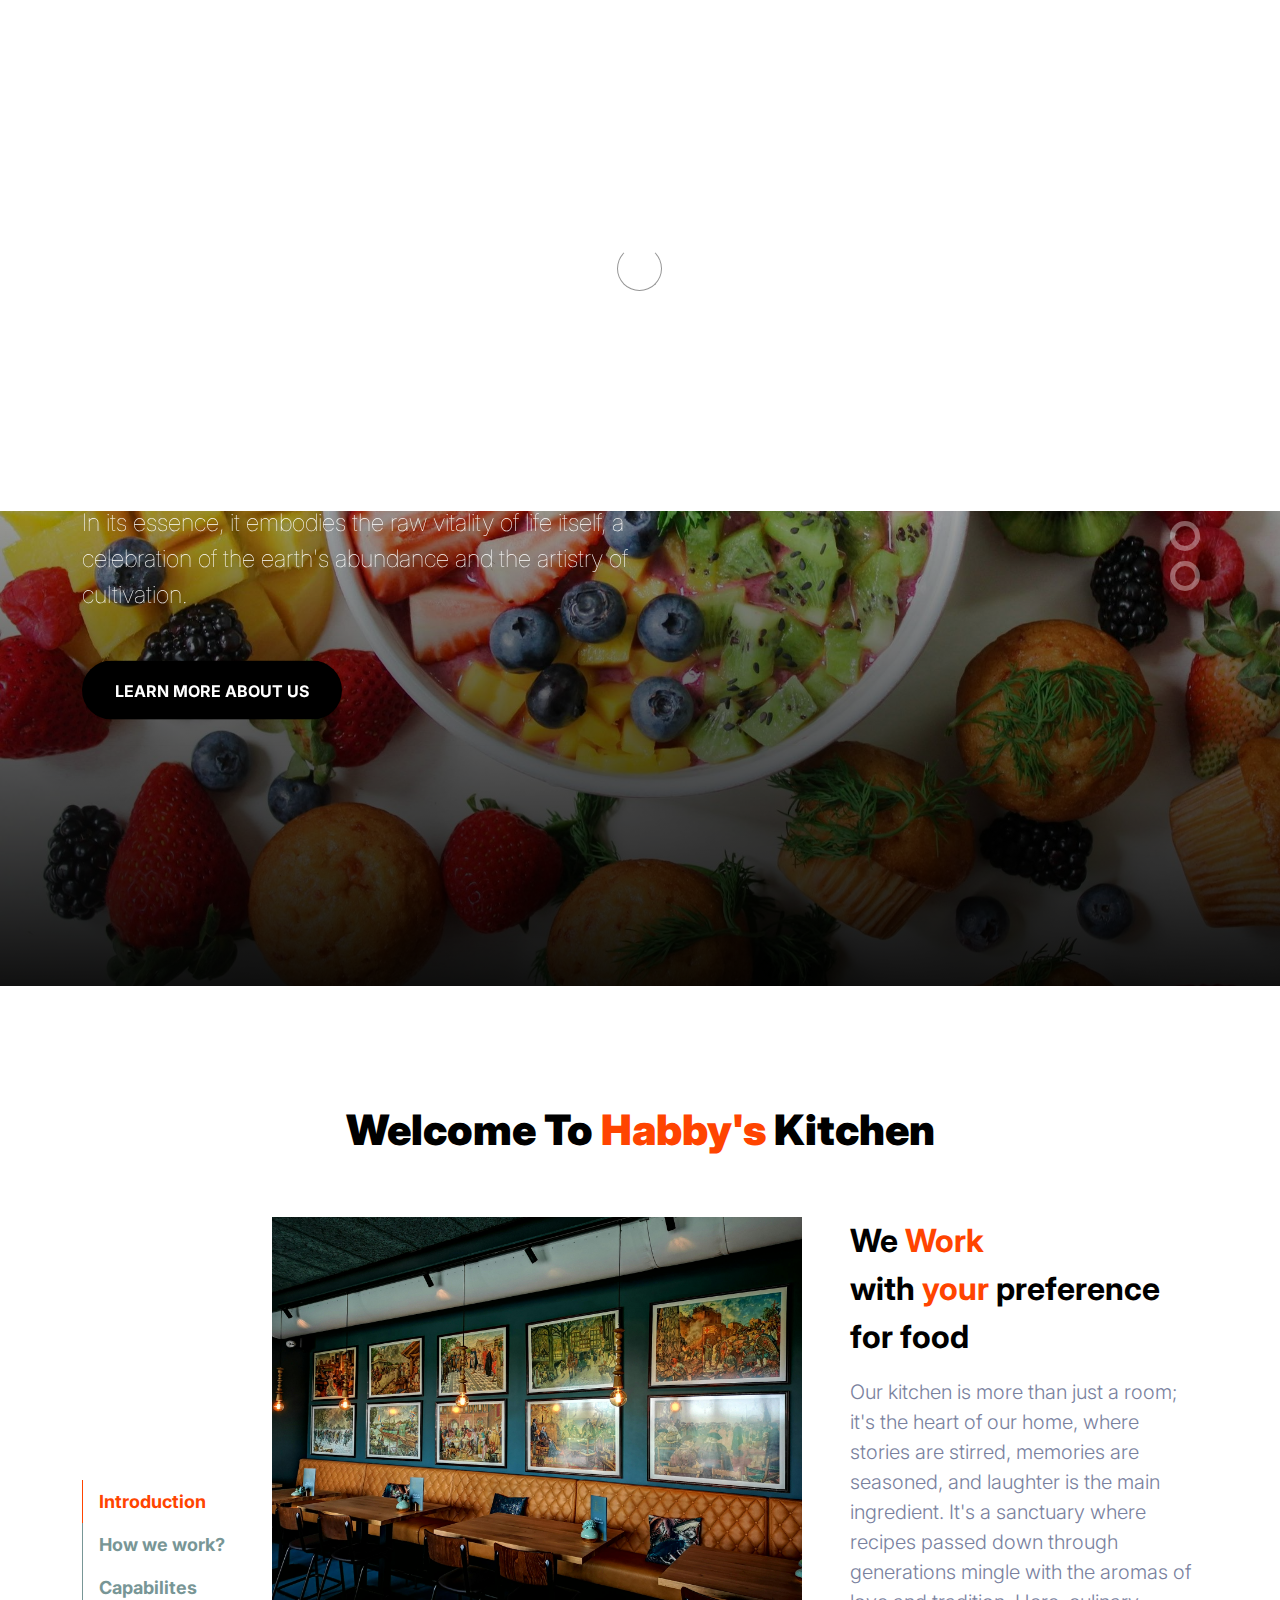
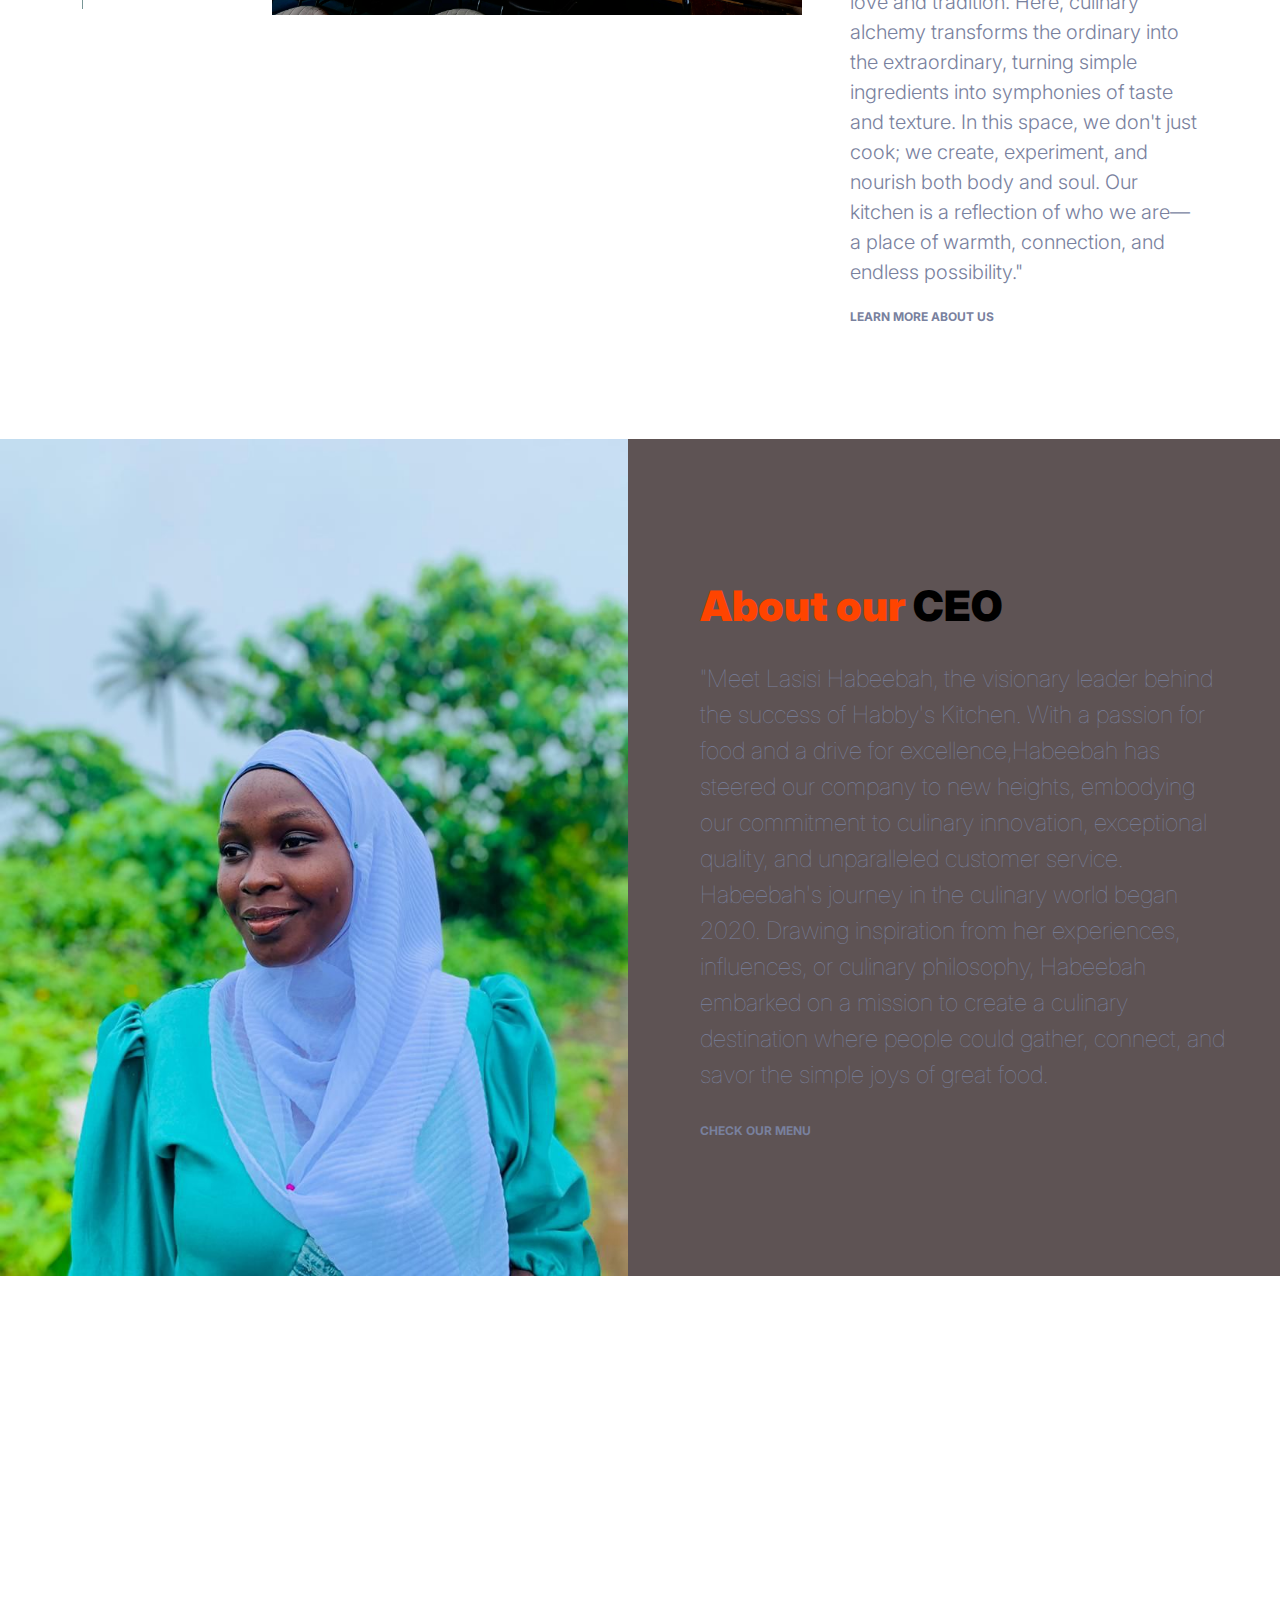
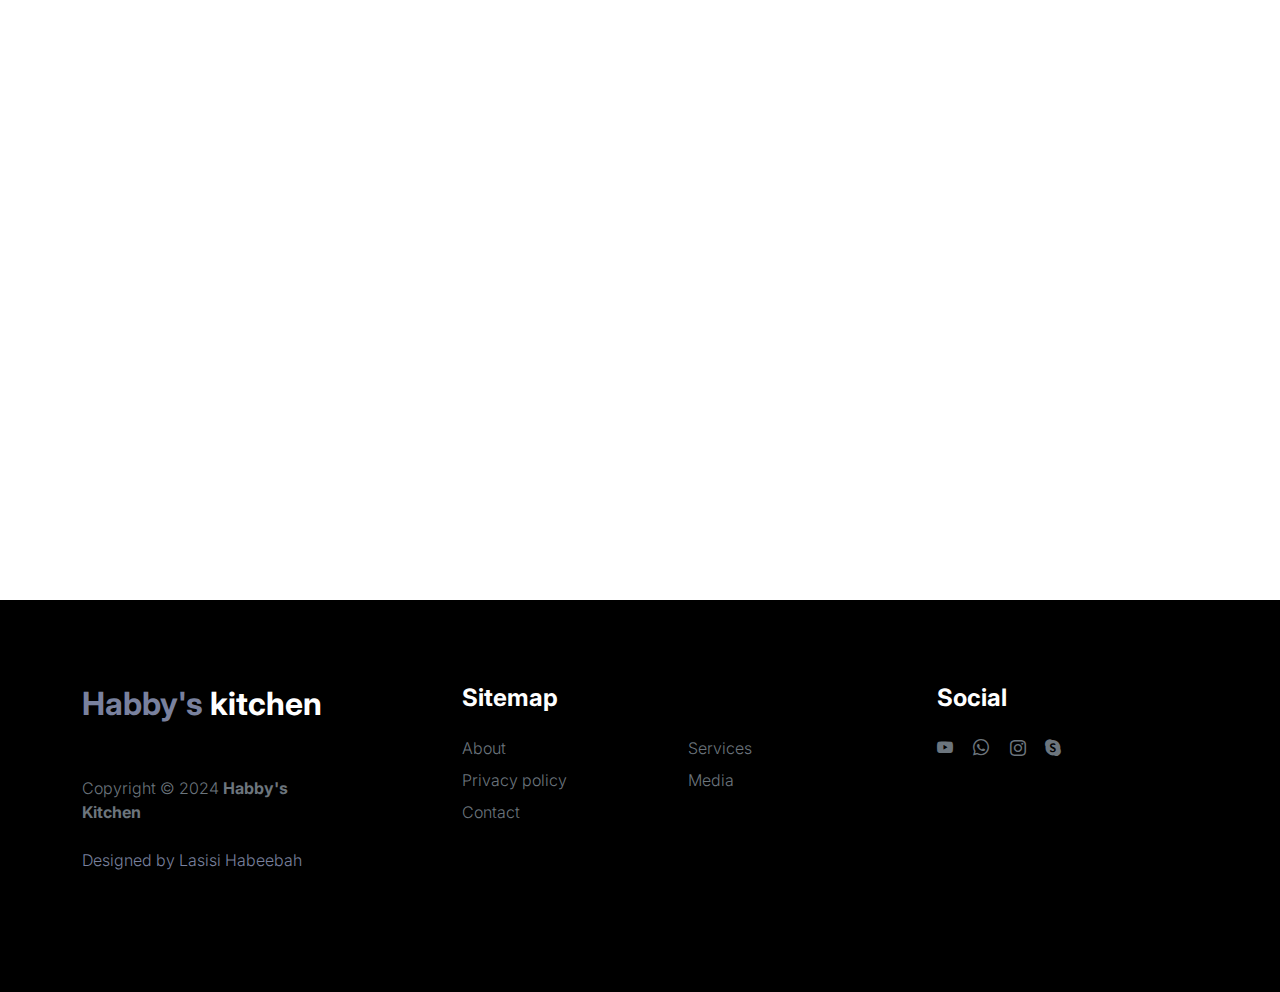
<file: index.html>
<!DOCTYPE html>
<html lang="en">
  <head>
    <meta charset="utf-8" />
    <meta name="viewport" content="width=device-width, initial-scale=1" />

    <meta name="description" content="" />
    <meta name="author" content="" />

    <title>Habby's kitchen</title>

    <!-- CSS FILES -->
    <link rel="preconnect" href="https://fonts.googleapis.com" />

    <link rel="preconnect" href="https://fonts.gstatic.com" crossorigin />

    <link
      href="https://fonts.googleapis.com/css2?family=Inter:wght@100;300;400;700;900&display=swap"
      rel="stylesheet"
    />

    <link href="css/bootstrap.min.css" rel="stylesheet" />
    <link href="css/bootstrap-icons.css" rel="stylesheet" />

    <link rel="stylesheet" href="css/slick.css" />

    <link href="css/tooplate-little-fashion.css" rel="stylesheet" />
    <!--

Tooplate 2127 Little Fashion

https://www.tooplate.com/view/2127-little-fashion

-->
  </head>

  <body>
    <section class="preloader">
      <div class="spinner">
        <span class="sk-inner-circle"></span>
      </div>
    </section>
    <main>
      <nav class="navbar navbar-expand-lg">
        <div class="container">
          <button
            class="navbar-toggler"
            type="button"
            data-bs-toggle="collapse"
            data-bs-target="#navbarNav"
            aria-controls="navbarNav"
            aria-expanded="false"
            aria-label="Toggle navigation"
          >
            <span class="navbar-toggler-icon"></span>
          </button>

          <a class="navbar-brand" href="index.html">
            <strong><span>Habby's</span> Kitchen</strong>
          </a>

          <div class="d-lg-none">
            <a href="sign-in.html" class="bi-person custom-icon me-3"></a>

            <a href="product-detail.html" class="bi-bag custom-icon"></a>
          </div>

          <div class="collapse navbar-collapse" id="navbarNav">
            <ul class="navbar-nav mx-auto">
              <li class="nav-item">
                <a class="nav-link active" href="index.html">Home</a>
              </li>

              <li class="nav-item">
                <a class="nav-link" href="about.html">About</a>
              </li>

              <li class="nav-item">
                <a class="nav-link" href="products.html">Services</a>
              </li>

              <li class="nav-item">
                <a class="nav-link" href="faq.html">Media</a>
              </li>

              <li class="nav-item">
                <a class="nav-link" href="contact.html">Contact</a>
              </li>
            </ul>

            <div class="d-none d-lg-block">
              <a href="sign-in.html" class="bi-person custom-icon me-3"></a>

              <a href="product-detail.html" class="bi-bag custom-icon"></a>
            </div>
          </div>
        </div>
      </nav>

      <section class="slick-slideshow">
        <div class="slick-custom">
          <img src="images/slideshow/img22.jpg" class="img-fluid" alt="" />

          <div class="slick-bottom">
            <div class="container">
              <div class="row">
                <div class="col-lg-6 col-10">
                  <h1 class="slick-title">Fresh Taste</h1>

                  <p class="lead text-white mt-lg-3 mb-lg-5">
                    "Fresh food is a symphony of flavors orchestrated by
                    nature's hand, a vibrant tapestry of colors that awaken the
                    senses, and a testament to the purity of simplicity. In its
                    essence, it embodies the raw vitality of life itself, a
                    celebration of the earth's abundance and the artistry of
                    cultivation.
                  </p>

                  <a href="about.html" class="btn custom-btn"
                    >Learn more about us</a
                  >
                </div>
              </div>
            </div>
          </div>
        </div>

        <div class="slick-custom">
          <img src="images/slideshow/img25.jpg" class="img-fluid" alt="" />

          <div class="slick-bottom">
            <div class="container">
              <div class="row">
                <div class="col-lg-6 col-10">
                  <h1 class="slick-title">spicy Taste</h1>

                  <p class="lead text-white mt-lg-3 mb-lg-5">
                    "Eating spicy food is like dancing with fire; it's an
                    exhilarating journey that ignites the senses and leaves you
                    craving one more step on the heat-packed dance floor."
                  </p>

                  <a href="product.html" class="btn custom-btn"
                    >View our Menu</a
                  >
                </div>
              </div>
            </div>
          </div>
        </div>

        <div class="slick-custom">
          <img src="images/slideshow/img23.jpg" class="img-fluid" alt="" />

          <div class="slick-bottom">
            <div class="container">
              <div class="row">
                <div class="col-lg-6 col-10">
                  <h1 class="slick-title">We Got You Covered</h1>

                  <p class="lead text-white mt-lg-3 mb-lg-5">
                    "Food is the universal language of love, bringing people
                    together around the table to savor life's simplest
                    pleasures."
                  </p>

                  <a href="contact.html" class="btn custom-btn">Work with us</a>
                </div>
              </div>
            </div>
          </div>
        </div>
      </section>

      <section class="about section-padding">
        <div class="container">
          <div class="row">
            <div class="col-12 text-center">
              <h2 class="mb-5">Welcome To <span>Habby's</span> Kitchen</h2>
            </div>

            <div class="col-lg-2 col-12 mt-auto mb-auto">
              <ul
                class="nav nav-pills mb-5 mx-auto justify-content-center align-items-center"
                id="pills-tab"
                role="tablist"
              >
                <li class="nav-item" role="presentation">
                  <button
                    class="nav-link active"
                    id="pills-home-tab"
                    data-bs-toggle="pill"
                    data-bs-target="#pills-home"
                    type="button"
                    role="tab"
                    aria-controls="pills-home"
                    aria-selected="true"
                  >
                    Introduction
                  </button>
                </li>

                <li class="nav-item" role="presentation">
                  <button
                    class="nav-link"
                    id="pills-youtube-tab"
                    data-bs-toggle="pill"
                    data-bs-target="#pills-youtube"
                    type="button"
                    role="tab"
                    aria-controls="pills-youtube"
                    aria-selected="true"
                  >
                    How we work?
                  </button>
                </li>

                <li class="nav-item" role="presentation">
                  <button
                    class="nav-link"
                    id="pills-skill-tab"
                    data-bs-toggle="pill"
                    data-bs-target="#pills-skill"
                    type="button"
                    role="tab"
                    aria-controls="pills-skill"
                    aria-selected="false"
                  >
                    Capabilites
                  </button>
                </li>
              </ul>
            </div>

            <div class="col-lg-10 col-12">
              <div class="tab-content mt-2" id="pills-tabContent">
                <div
                  class="tab-pane fade show active"
                  id="pills-home"
                  role="tabpanel"
                  aria-labelledby="pills-home-tab"
                >
                  <div class="row">
                    <div class="col-lg-7 col-12">
                      <img
                        src="images/img44.jpg"
                        class="img-fluid"
                        alt=""
                      />
                    </div>

                    <div class="col-lg-5 col-12">
                      <div
                        class="d-flex flex-column h-100 ms-lg-4 mt-lg-0 mt-5"
                      >
                        <h4 class="mb-3">
                          We <span>Work</span> <br />with
                          <span>your</span> preference for food
                        </h4>

                        <p>
                          Our kitchen is more than just a room; it's the heart
                          of our home, where stories are stirred, memories are
                          seasoned, and laughter is the main ingredient. It's a
                          sanctuary where recipes passed down through
                          generations mingle with the aromas of love and
                          tradition. Here, culinary alchemy transforms the
                          ordinary into the extraordinary, turning simple
                          ingredients into symphonies of taste and texture. In
                          this space, we don't just cook; we create, experiment,
                          and nourish both body and soul. Our kitchen is a
                          reflection of who we are—a place of warmth,
                          connection, and endless possibility."
                        </p>

                        <div class="mt-2 mt-lg-auto">
                          <a href="about.html" class="custom-link mb-2">
                            Learn more about us
                            <i class="bi-arrow-right ms-2"></i>
                          </a>
                        </div>
                      </div>
                    </div>
                  </div>
                </div>

                <div
                  class="tab-pane fade"
                  id="pills-youtube"
                  role="tabpanel"
                  aria-labelledby="pills-youtube-tab"
                >
                  <div class="row">
                    <div class="col-lg-7 col-12">
                      <div class="ratio ratio-16x9">
                        <iframe
                          src="https://www.youtube.com/embed/jVyJMz5nLd8?si=uvG6kiprn26d7Ub_"
                          title="YouTube video player"
                          frameborder="0"
                          allow="accelerometer; autoplay; clipboard-write; encrypted-media; gyroscope; picture-in-picture"
                          allowfullscreen
                        ></iframe>
                      </div>
                    </div>

                    <div class="col-lg-5 col-12">
                      <div
                        class="d-flex flex-column h-100 ms-lg-4 mt-lg-0 mt-5"
                      >
                        <h4 class="mb-3">Our Kitchen History</h4>

                        <p>
                          "Habby's Kitchen traces its roots back to the culinary
                          traditions of our founder, Habby, whose passion for
                          cooking and love for bringing people together around
                          delicious food inspired the creation of our beloved
                          kitchen. Our story begins with a simple idea: to share
                          the flavors of home-cooked meals with others,
                          fostering connections and creating memorable
                          experiences through food. What started as humble
                          beginnings in a small kitchen quickly grew into a
                          thriving culinary venture, fueled by Habby's
                          dedication to quality ingredients, authentic recipes,
                          and unwavering hospitality. Throughout our journey,
                          we've remained committed to preserving the rich
                          heritage of traditional cuisine while embracing
                          innovation and creativity in our dishes."
                        </p>
                        <div class="mt-2 mt-lg-auto">
                          <a href="contact.html" class="custom-link mb-2">
                            Let feed you up
                            <i class="bi-arrow-right ms-2"></i>
                          </a>
                        </div>
                      </div>
                    </div>
                  </div>
                </div>

                <div
                  class="tab-pane fade"
                  id="pills-skill"
                  role="tabpanel"
                  aria-labelledby="pills-skill-tab"
                >
                  <div class="row">
                    <div class="col-lg-7 col-12">
                      <img
                        src="images/img48.jpg"
                        class="img-fluid"
                        alt=""
                      />
                    </div>

                    <div class="col-lg-5 col-12">
                      <div
                        class="d-flex flex-column h-100 ms-lg-4 mt-lg-0 mt-5"
                      >
                        <h4 class="mb-3">What you need to know</h4>

                        <p>
                          Over four years in business, We’ve had the chance on
                          projects
                        </p>

                        <div class="skill-thumb mt-3">
                          <strong>Branding</strong>
                          <span class="float-end">90%</span>
                          <div class="progress">
                            <div
                              class="progress-bar progress-bar-primary"
                              role="progressbar"
                              aria-valuenow="90"
                              aria-valuemin="0"
                              aria-valuemax="100"
                              style="width: 90%"
                            ></div>
                          </div>

                          <strong>our offer</strong>
                          <span class="float-end">80%</span>
                          <div class="progress">
                            <div
                              class="progress-bar progress-bar-primary"
                              role="progressbar"
                              aria-valuenow="70"
                              aria-valuemin="0"
                              aria-valuemax="100"
                              style="width: 70%"
                            ></div>
                          </div>

                          <strong>Online Platform</strong>
                          <span class="float-end">80%</span>
                          <div class="progress">
                            <div
                              class="progress-bar progress-bar-primary"
                              role="progressbar"
                              aria-valuenow="80"
                              aria-valuemin="0"
                              aria-valuemax="100"
                              style="width: 80%"
                            ></div>
                          </div>
                        </div>

                        <div class="mt-2 mt-lg-auto">
                          <a href="products.html" class="custom-link mb-2">
                            Check our menu
                            <i class="bi-arrow-right ms-2"></i>
                          </a>
                        </div>
                      </div>
                    </div>
                  </div>
                </div>
              </div>
            </div>
          </div>
        </div>
      </section>

      <section class="front-product">
        <div class="container-fluid p-0">
          <div class="row align-items-center">
            <div class="col-lg-6 col-12">
              <img src="images/IMGE.jpg" class="img-fluid" alt="" />
            </div>

            <div class="col-lg-6 col-12">
              <div class="px-5 py-5 py-lg-0">
                <h2 class="mb-4"><span>About our</span> CEO</h2>

                <p class="lead mb-4">
                  "Meet Lasisi Habeebah, the visionary leader behind the success
                  of Habby's Kitchen. With a passion for food and a drive for
                  excellence,Habeebah has steered our company to new heights,
                  embodying our commitment to culinary innovation, exceptional
                  quality, and unparalleled customer service. Habeebah's journey
                  in the culinary world began 2020. Drawing inspiration from her
                  experiences, influences, or culinary philosophy, Habeebah
                  embarked on a mission to create a culinary destination where
                  people could gather, connect, and savor the simple joys of
                  great food.
                </p>

                <a href="products.html" class="custom-link">
                  Check our menu
                  <i class="bi-arrow-right ms-2"></i>
                </a>
              </div>
            </div>
          </div>
        </div>
      </section>

      <section class="featured-product section-padding">
        <div class="container">
          <div class="row">
            <div class="col-12 text-center">
              <h2 class="mb-5">Main Menu</h2>
            </div>

            <div class="col-lg-4 col-12 mb-3">
              <div class="product-thumb">
                <a href="product-detail.html">
                  <img
                    src="images/product/img32.jpg"
                    class="img-fluid product-image"
                    alt=""
                  />
                </a>

                <div class="product-top d-flex">
                  <span class="product-alert me-auto">Breakfast</span>

                  <a href="#" class="bi-heart-fill product-icon"></a>
                </div>

                <div class="product-info d-flex">
                  <div>
                    <h5 class="product-title mb-0">
                      <a href="product-detail.html" class="product-title-link"
                        >Peanut butter fruit toast</a
                      >
                    </h5>

                    <p class="product-p">Easy to digest</p>
                  </div>

                  <small class="product-price text-muted ms-auto mt-auto mb-5"
                    >$15</small
                  >
                </div>
              </div>
            </div>

            <div class="col-lg-4 col-12 mb-3">
              <div class="product-thumb">
                <a href="product-detail.html">
                  <img
                    src="images/product/img33.jpg"
                    class="img-fluid product-image"
                    alt=""
                  />
                </a>

                <div class="product-top d-flex">
                  <span class="product-alert">Launch</span>

                  <a href="#" class="bi-heart-fill product-icon ms-auto"></a>
                </div>

                <div class="product-info d-flex">
                  <div>
                    <h5 class="product-title mb-0">
                      <a href="product-detail.html" class="product-title-link"
                        >Steamed rice</a
                      >
                    </h5>

                    <p class="product-p">We serve it hot</p>
                  </div>

                  <small class="product-price text-muted ms-auto mt-auto mb-5"
                    >$25</small
                  >
                </div>
              </div>
            </div>

            <div class="col-lg-4 col-12">
              <div class="product-thumb">
                <a href="product-detail.html">
                  <img
                    src="images/product/img24.jpg"
                    class="img-fluid product-image"
                    alt=""
                  />
                </a>
                <div class="product-top d-flex">
                  <span class="product-alert">Dinner</span>

                  <a href="#" class="bi-heart-fill product-icon ms-auto"></a>
                </div>

                <div class="product-top d-flex">
                  <a href="#" class="bi-heart-fill product-icon ms-auto"></a>
                </div>

                <div class="product-info d-flex">
                  <div>
                    <h5 class="product-title mb-0">
                      <a href="product-detail.html" class="product-title-link"
                        > Pork Matambrito Sandwich</a
                      >
                    </h5>

                    <p class="product-p">Nourish your health</p>
                  </div>

                  <small class="product-price text-muted ms-auto mt-auto mb-5"
                    >$30</small
                  >
                </div>
              </div>
            </div>

            <div class="col-12 text-center">
              <a href="products.html" class="view-all">View All Menu</a>
            </div>
          </div>
        </div>
      </section>
    </main>

    <footer class="site-footer">
      <div class="container">
        <div class="row">
          <div class="col-lg-3 col-10 me-auto mb-4">
            <h4 class="text-white mb-3">
              <a href="index.html">Habby's</a> kitchen
            </h4>
            <p class="copyright-text text-muted mt-lg-5 mb-4 mb-lg-0">
              Copyright © 2024 <strong>Habby's Kitchen</strong>
            </p>
            <br />
            <p class="copyright-text">
              Designed by
              <a href="https://www.tooplate.com/" target="_blank"
                >Lasisi Habeebah</a
              >
            </p>
          </div>

          <div class="col-lg-5 col-8">
            <h5 class="text-white mb-3">Sitemap</h5>

            <ul class="footer-menu d-flex flex-wrap">
              <li class="footer-menu-item">
                <a href="about.html" class="footer-menu-link">About</a>
              </li>

              <li class="footer-menu-item">
                <a href="#" class="footer-menu-link">Services</a>
              </li>

              <li class="footer-menu-item">
                <a href="#" class="footer-menu-link">Privacy policy</a>
              </li>

              <li class="footer-menu-item">
                <a href="#" class="footer-menu-link">Media</a>
              </li>

              <li class="footer-menu-item">
                <a href="#" class="footer-menu-link">Contact</a>
              </li>
            </ul>
          </div>

          <div class="col-lg-3 col-4">
            <h5 class="text-white mb-3">Social</h5>

            <ul class="social-icon">
              <li><a href="#" class="social-icon-link bi-youtube"></a></li>

              <li><a href="#" class="social-icon-link bi-whatsapp"></a></li>

              <li><a href="#" class="social-icon-link bi-instagram"></a></li>

              <li><a href="#" class="social-icon-link bi-skype"></a></li>
            </ul>
          </div>
        </div>
      </div>
    </footer>

    <!-- JAVASCRIPT FILES -->
    <script src="js/jquery.min.js"></script>
    <script src="js/bootstrap.bundle.min.js"></script>
    <script src="js/Headroom.js"></script>
    <script src="js/jQuery.headroom.js"></script>
    <script src="js/slick.min.js"></script>
    <script src="js/custom.js"></script>
  </body>
</html>
</file>
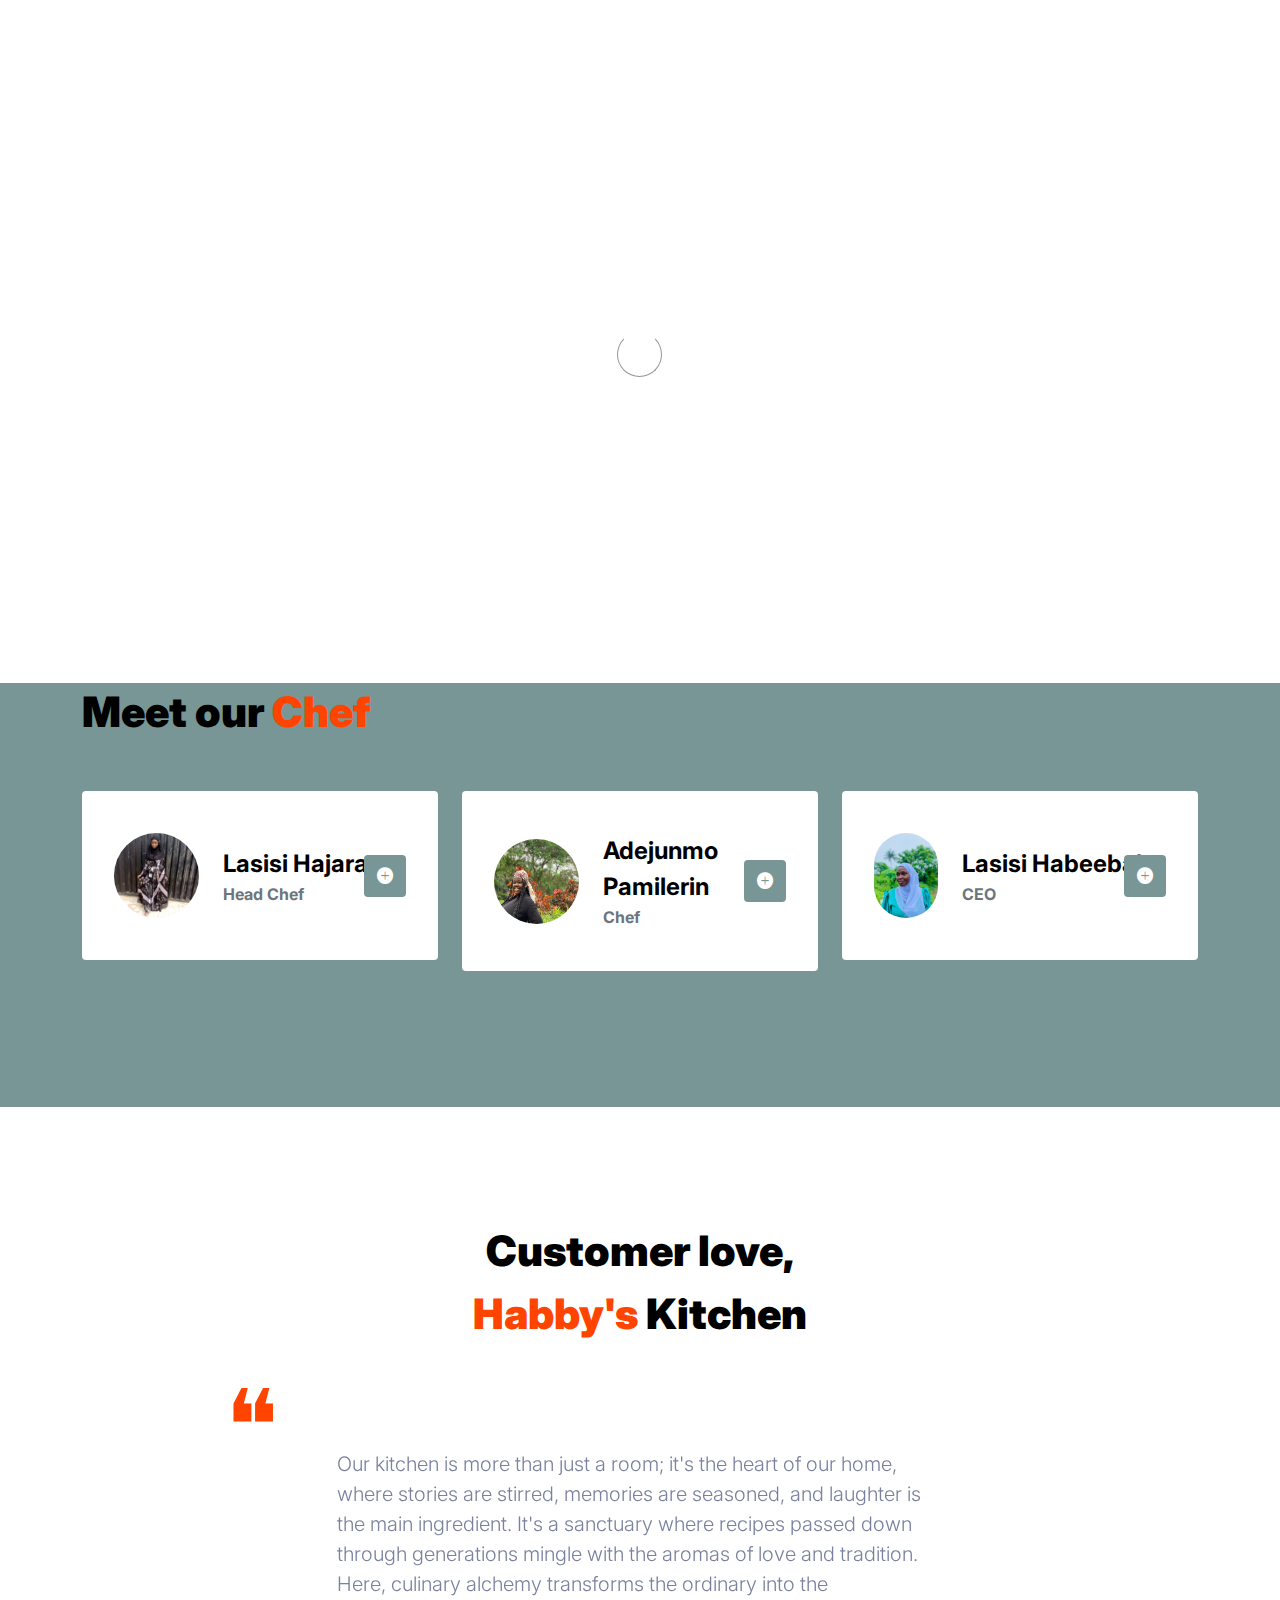
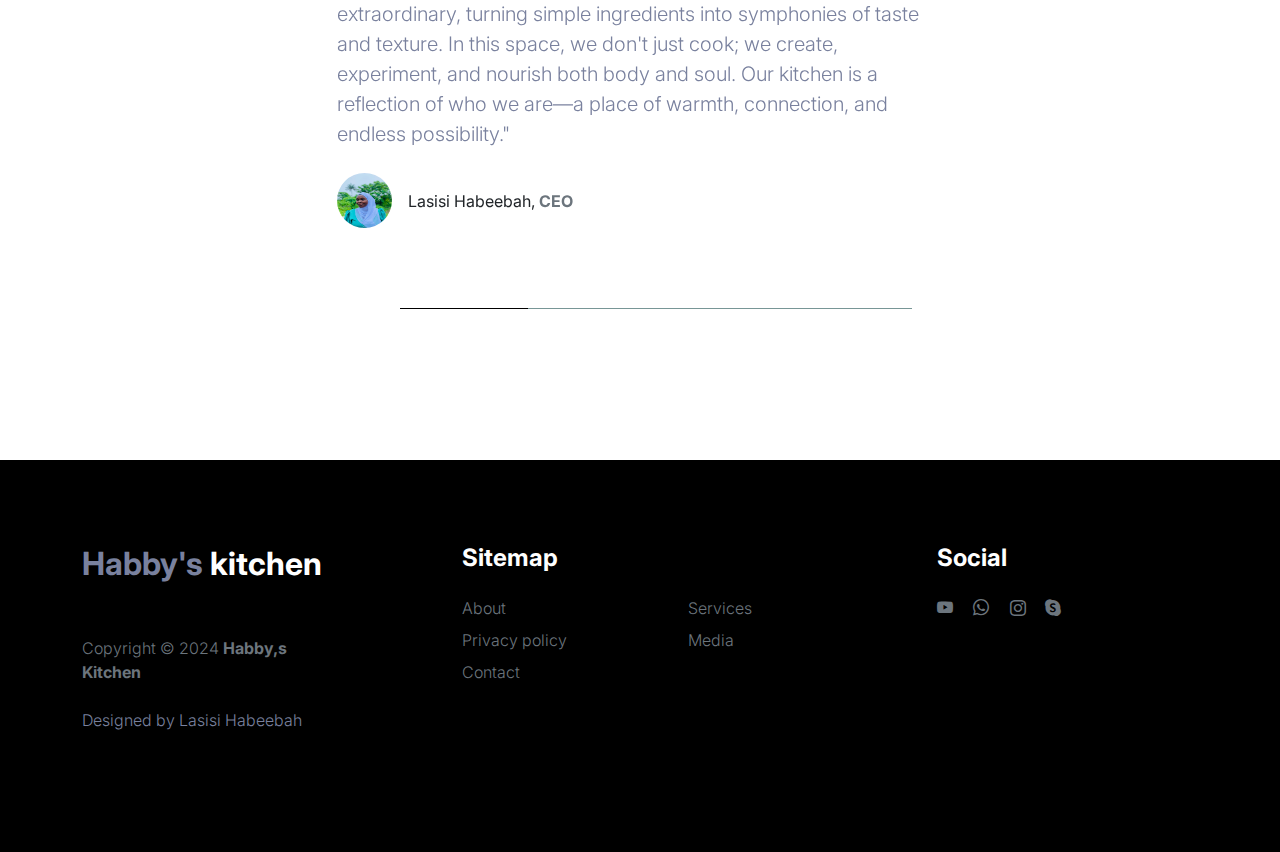
<file: about.html>
<!doctype html>
<html lang="en">
    <head>
        <meta charset="utf-8">
        <meta name="viewport" content="width=device-width, initial-scale=1">

        <meta name="description" content="">
        <meta name="author" content="">

        <title>Habby's Kitchen</title>

        <!-- CSS FILES -->
        <link rel="preconnect" href="https://fonts.googleapis.com">

        <link rel="preconnect" href="https://fonts.gstatic.com" crossorigin>

        <link href="https://fonts.googleapis.com/css2?family=Inter:wght@100;300;400;700;900&display=swap" rel="stylesheet">

        <link href="css/bootstrap.min.css" rel="stylesheet">
        <link href="css/bootstrap-icons.css" rel="stylesheet">

        <link rel="stylesheet" href="css/slick.css"/>

        <link href="css/tooplate-little-fashion.css" rel="stylesheet">
        
<!--

Tooplate 2127 Little Fashion

https://www.tooplate.com/view/2127-little-fashion

-->
    </head>
    
    <body>

        <section class="preloader">
            <div class="spinner">
                <span class="sk-inner-circle"></span>
            </div>
        </section>
    
        <main>

            <nav class="navbar navbar-expand-lg">
                <div class="container">
                    <button class="navbar-toggler" type="button" data-bs-toggle="collapse" data-bs-target="#navbarNav" aria-controls="navbarNav" aria-expanded="false" aria-label="Toggle navigation">
                        <span class="navbar-toggler-icon"></span>
                    </button>

                    <a class="navbar-brand" href="index.html">
                        <strong><span>Habby's</span> Kitchen</strong>
                    </a>

                    <div class="d-lg-none">
                        <a href="sign-in.html" class="bi-person custom-icon me-3"></a>

                        <a href="product-detail.html" class="bi-bag custom-icon"></a>
                    </div>

                    <div class="collapse navbar-collapse" id="navbarNav">
                        <ul class="navbar-nav mx-auto">
                            <li class="nav-item">
                                <a class="nav-link" href="index.html">Home</a>
                            </li>

                            <li class="nav-item">
                                <a class="nav-link active" href="about.html"> About</a>
                            </li>

                            <li class="nav-item">
                                <a class="nav-link" href="products.html">Services</a>
                            </li>

                            <li class="nav-item">
                                <a class="nav-link" href="faq.html">Media</a>
                            </li>

                            <li class="nav-item">
                                <a class="nav-link" href="contact.html">Contact</a>
                            </li>
                        </ul>

                        <div class="d-none d-lg-block">
                            <a href="sign-in.html" class="bi-person custom-icon me-3"></a>

                            <a href="product-detail.html" class="bi-bag custom-icon"></a>
                        </div>
                    </div>
                </div>
            </nav>

            <header class="site-header section-padding-img site-header-image">
                <div class="container">
                    <div class="row">

                        <div class="col-lg-6 col-12 header-info">
                            <h1>
                                <span class="d-block text-primary">Habby's </span>
                                <span class="d-block text-dark">Kitchen</span>
                            </h1>
                        </div>
                    </div>
                </div>

                <img src="images/header/img42.jpg" class="header-image img-fluid" alt="">
            </header>

            <section class="team section-padding">
                <div class="container">
                    <div class="row">

                        <div class="col-12">
                            <h2 class="mb-5">Meet our <span>Chef</span></h2>
                        </div>

                        <div class="col-lg-4 mb-4 col-12">
                            <div class="team-thumb d-flex align-items-center">
                                <img src="images/people/IMG_20240410_103930_372.jpg" class="img-fluid custom-circle-image team-image me-4" alt="">

                                <div class="team-info">
                                    <h5 class="mb-0">Lasisi Hajarat</h5>
                                    <strong class="text-muted">Head Chef</strong>

                                    <!-- Button trigger modal -->
                                    <button type="button" class="btn custom-modal-btn" data-bs-toggle="modal" data-bs-target="#don">
                                      <i class="bi-plus-circle-fill"></i>
                                    </button>

                                </div>
                            </div>
                        </div>

                        <div class="col-lg-4 mb-4 col-12">
                            <div class="team-thumb d-flex align-items-center">
                                <img src="images/people/IMG-20240521-WA0061.jpg" class="img-fluid custom-circle-image team-image me-4" alt="">

                                <div class="team-info">
                                    <h5 class="mb-0">Adejunmo Pamilerin</h5>
                                    <strong class="text-muted">Chef</strong>

                                    <!-- Button trigger modal -->
                                    <button type="button" class="btn custom-modal-btn" data-bs-toggle="modal" data-bs-target="#kelly">
                                      <i class="bi-plus-circle-fill"></i>
                                    </button>
                                </div>
                            </div>
                        </div>

                        <div class="col-lg-4 mb-lg-0 mb-4 col-12">
                            <div class="team-thumb d-flex align-items-center">
                                <img src="images/people/IMGE.jpg" class="img-fluid custom-circle-image team-image me-4" alt="">

                                <div class="team-info">
                                    <h5 class="mb-0">Lasisi Habeebah</h5>
                                    <strong class="text-muted">CEO</strong>

                                    <!-- Button trigger modal -->
                                    <button type="button" class="btn custom-modal-btn" data-bs-toggle="modal" data-bs-target="#marie">
                                      <i class="bi-plus-circle-fill"></i>
                                    </button>
                                </div>
                            </div>
                        </div>

                    </div>
                </div>
            </section>

            <section class="testimonial section-padding">
                <div class="container">
                    <div class="row">

                        <div class="col-lg-9 mx-auto col-11">
                            <h2 class="text-center">Customer love, <br> <span>Habby's</span> Kitchen</h2>

                            <div class="slick-testimonial">
                                <div class="slick-testimonial-caption">
                                    <p class="lead"> <p>Our kitchen is more than just a room; it's the heart of our home, where stories are stirred, memories are seasoned, and
                                    laughter is the main ingredient. It's a sanctuary where recipes passed down through generations mingle with the aromas
                                    of love and tradition. Here, culinary alchemy transforms the ordinary into the extraordinary, turning simple ingredients
                                    into symphonies of taste and texture. In this space, we don't just cook; we create, experiment, and nourish both body
                                    and soul. Our kitchen is a reflection of who we are—a place of warmth, connection, and endless possibility."
</p></p>

                                    <div class="slick-testimonial-client d-flex align-items-center mt-4">
                                        <img src="images/people/IMGE.jpg" class="img-fluid custom-circle-image me-3" alt="">

                                        <span>Lasisi Habeebah, <strong class="text-muted">CEO</strong></span>
                                    </div>
                                </div>

                                <div class="slick-testimonial-caption">
                                    <p class="lead">Over Four years in business, We’ve had the chance to work on a variety of Dish, such as American Dish,Afican Dish e.t.c</p>

                                    <div class="slick-testimonial-client d-flex align-items-center mt-4">
                                        <img src="images/people/beautiful-woman-face-portrait-brown-background.jpeg" class="img-fluid custom-circle-image me-3" alt="">

                                        <span>Adekonye Annu, <strong class="text-muted">Manager</strong></span>
                                    </div>
                                </div>

                                <div class="slick-testimonial-caption">
                                    <p class="lead">Over four years in business, We’ve had the chance to work on a variety of Dish, such as Intercontinental</p>

                                    <div class="slick-testimonial-client d-flex align-items-center mt-4">
                                        <img src="images/people/IMG_20240410_103930_372.jpg" class="img-fluid custom-circle-image me-3" alt="">

                                        <span>Lasisi Hajarat, <strong class="text-muted">Head Chef</strong></span>
                                    </div>
                                </div>

                                <div class="slick-testimonial-caption">
                                    <p class="lead">Over four years in business, We’ve had the chance to work on a variety of Dish, such as Intercontinental</p>

                                    <div class="slick-testimonial-client d-flex align-items-center mt-4">
                                        <img src="images/people/IMG-20240521-WA0061.jpg" class="img-fluid custom-circle-image me-3" alt="">

                                        <span>Ajegunmo Oluwapamilerin, <strong class="text-muted">Chef</strong></span>
                                    </div>
                                </div>
                            </div>
                        </div>

                    </div>
                </div>
            </section>

        </main>

        <footer class="site-footer">
            <div class="container">
                <div class="row">

                    <div class="col-lg-3 col-10 me-auto mb-4">
                        <h4 class="text-white mb-3"><a href="index.html">Habby's</a> kitchen</h4>
                        <p class="copyright-text text-muted mt-lg-5 mb-4 mb-lg-0">Copyright © 2024 <strong>Habby,s Kitchen</strong></p>
                        <br>
                        <p class="copyright-text">Designed by <a href="https://www.tooplate.com/" target="_blank">Lasisi Habeebah</a></p>
                    </div>

                    <div class="col-lg-5 col-8">
                        <h5 class="text-white mb-3">Sitemap</h5>

                        <ul class="footer-menu d-flex flex-wrap">
                            <li class="footer-menu-item"><a href="about.html" class="footer-menu-link">About</a></li>

                            <li class="footer-menu-item"><a href="#" class="footer-menu-link">Services</a></li>

                            <li class="footer-menu-item"><a href="#" class="footer-menu-link">Privacy policy</a></li>

                            <li class="footer-menu-item"><a href="#" class="footer-menu-link">Media</a></li>

                            <li class="footer-menu-item"><a href="#" class="footer-menu-link">Contact</a></li>
                        </ul>
                    </div>

                    <div class="col-lg-3 col-4">
                        <h5 class="text-white mb-3">Social</h5>

                        <ul class="social-icon">

                            <li><a href="#" class="social-icon-link bi-youtube"></a></li>

                            <li><a href="#" class="social-icon-link bi-whatsapp"></a></li>

                            <li><a href="#" class="social-icon-link bi-instagram"></a></li>

                            <li><a href="#" class="social-icon-link bi-skype"></a></li>
                        </ul>
                    </div>

                </div>
            </div>
        </footer>

        <!-- TEAM MEMBER MODAL -->
        <div class="modal fade" id="don" tabindex="-1" aria-labelledby="exampleModalLabel" aria-hidden="true">
            <div class="modal-dialog modal-dialog-centered modal-lg">
                <div class="modal-content border-0">
                    <div class="modal-header flex-column">
                        <h3 class="modal-title" id="exampleModalLabel">Lasisi Hajarat</h3>

                        <h6 class="text-muted">Head Chef</h6>

                        <button type="button" class="btn-close" data-bs-dismiss="modal" aria-label="Close"></button>
                    </div>

                    <div class="modal-body">
                        <h5 class="mb-4">Over four years in business had the chance to work on variety of projects, </h5>

                        <div class="row mb-4">
                            <div class="col-lg-6 col-12">
                                <p>Habby's Kitchen is renowned for its cozy ambiance and delightful fusion cuisine. Nestled in the heart of the city, it's a beloved spot where flavors from around the world come together in harmony. </p>
                            </div>

                            <div class="col-lg-6 col-12">
                                <p>From mouthwatering Thai curries to savory Italian pastas, each dish is crafted with precision and love, reflecting the passion of its chef. </p>
                            </div>
                        </div>

                        <ul class="social-icon">
                            <li class="me-3"><strong>Where to find?</strong></li>

                            <li><a href="#" class="social-icon-link bi-youtube"></a></li>

                            <li><a href="#" class="social-icon-link bi-whatsapp"></a></li>

                            <li><a href="#" class="social-icon-link bi-instagram"></a></li>
                        </ul>
                    </div>
                </div>

            </div>
        </div>

        <!-- TEAM MEMBER MODAL -->
        <div class="modal fade" id="kelly" tabindex="-1" aria-labelledby="exampleModalLabel" aria-hidden="true">
            <div class="modal-dialog modal-dialog-centered modal-lg">
                <div class="modal-content border-0">
                    <div class="modal-header flex-column">
                        <h3 class="modal-title" id="exampleModalLabel">Adejunmo Pamilerin</h3>

                        <h6 class="text-muted">Chef</h6>

                        <button type="button" class="btn-close" data-bs-dismiss="modal" aria-label="Close"></button>
                    </div>

                    <div class="modal-body">
                        <h5 class="mb-4">Over four years in business had the chance to work on variety of projects, </h5>

                        <div class="row mb-4">
                            <div class="col-lg-6 col-12">
                                <p> The aroma of freshly baked bread and aromatic spices welcomes guests, making every visit a memorable culinary journey. </p>
                            </div>

                            <div class="col-lg-6 col-12">
                                <p> Whether you're a local food enthusiast or a traveler seeking an unforgettable dining experience, Habby's Kitchen never fails to delight with its inventive menu and warm hospitality.</p>
                            </div>
                        </div>

                        <ul class="social-icon">
                            <li class="me-3"><strong>Where to find?</strong></li>

                            <li><a href="#" class="social-icon-link bi-facebook"></a></li>

                            <li><a href="#" class="social-icon-link bi-instagram"></a></li>
                        </ul>
                    </div>
                </div>

            </div>
        </div>

        <!-- TEAM MEMBER MODAL -->
        <div class="modal fade" id="marie" tabindex="-1" aria-labelledby="exampleModalLabel" aria-hidden="true">
            <div class="modal-dialog modal-dialog-centered modal-lg">
                <div class="modal-content border-0">
                    <div class="modal-header flex-column">
                        <h3 class="modal-title" id="exampleModalLabel">Laisi Habeebah</h3>

                        <h6 class="text-muted">Founder & CEO</h6>

                        <button type="button" class="btn-close" data-bs-dismiss="modal" aria-label="Close"></button>
                    </div>

                    <div class="modal-body">
                        <h5 class="mb-4">Over four years in business had the chance to work on variety of projects, </h5>

                        <div class="row mb-4">
                            <div class="col-lg-6 col-12">
                                <p>At Habby's Kitchen, it's not just about the food; it's about creating a complete sensory experience.</p>
                            </div>

                            <div class="col-lg-6 col-12">
                                <p> The decor is tastefully eclectic, with rustic wooden tables, vibrant murals adorning the walls, and soft lighting that sets the perfect mood for a relaxed dining experience.</p>
                            </div>
                        </div>

                        <ul class="social-icon">
                            <li class="me-3"><strong>Where to find?</strong></li>

                            <li><a href="#" class="social-icon-link bi-twitter"></a></li>

                            <li><a href="#" class="social-icon-link bi-linkedin"></a></li>

                            <li><a href="#" class="social-icon-link bi-envelope"></a></li>
                        </ul>
                    </div>
                </div>

            </div>
        </div>

        <!-- JAVASCRIPT FILES -->
        <script src="js/jquery.min.js"></script>
        <script src="js/bootstrap.bundle.min.js"></script>
        <script src="js/Headroom.js"></script>
        <script src="js/jQuery.headroom.js"></script>
        <script src="js/slick.min.js"></script>
        <script src="js/custom.js"></script>

    </body>
</html>
</file>
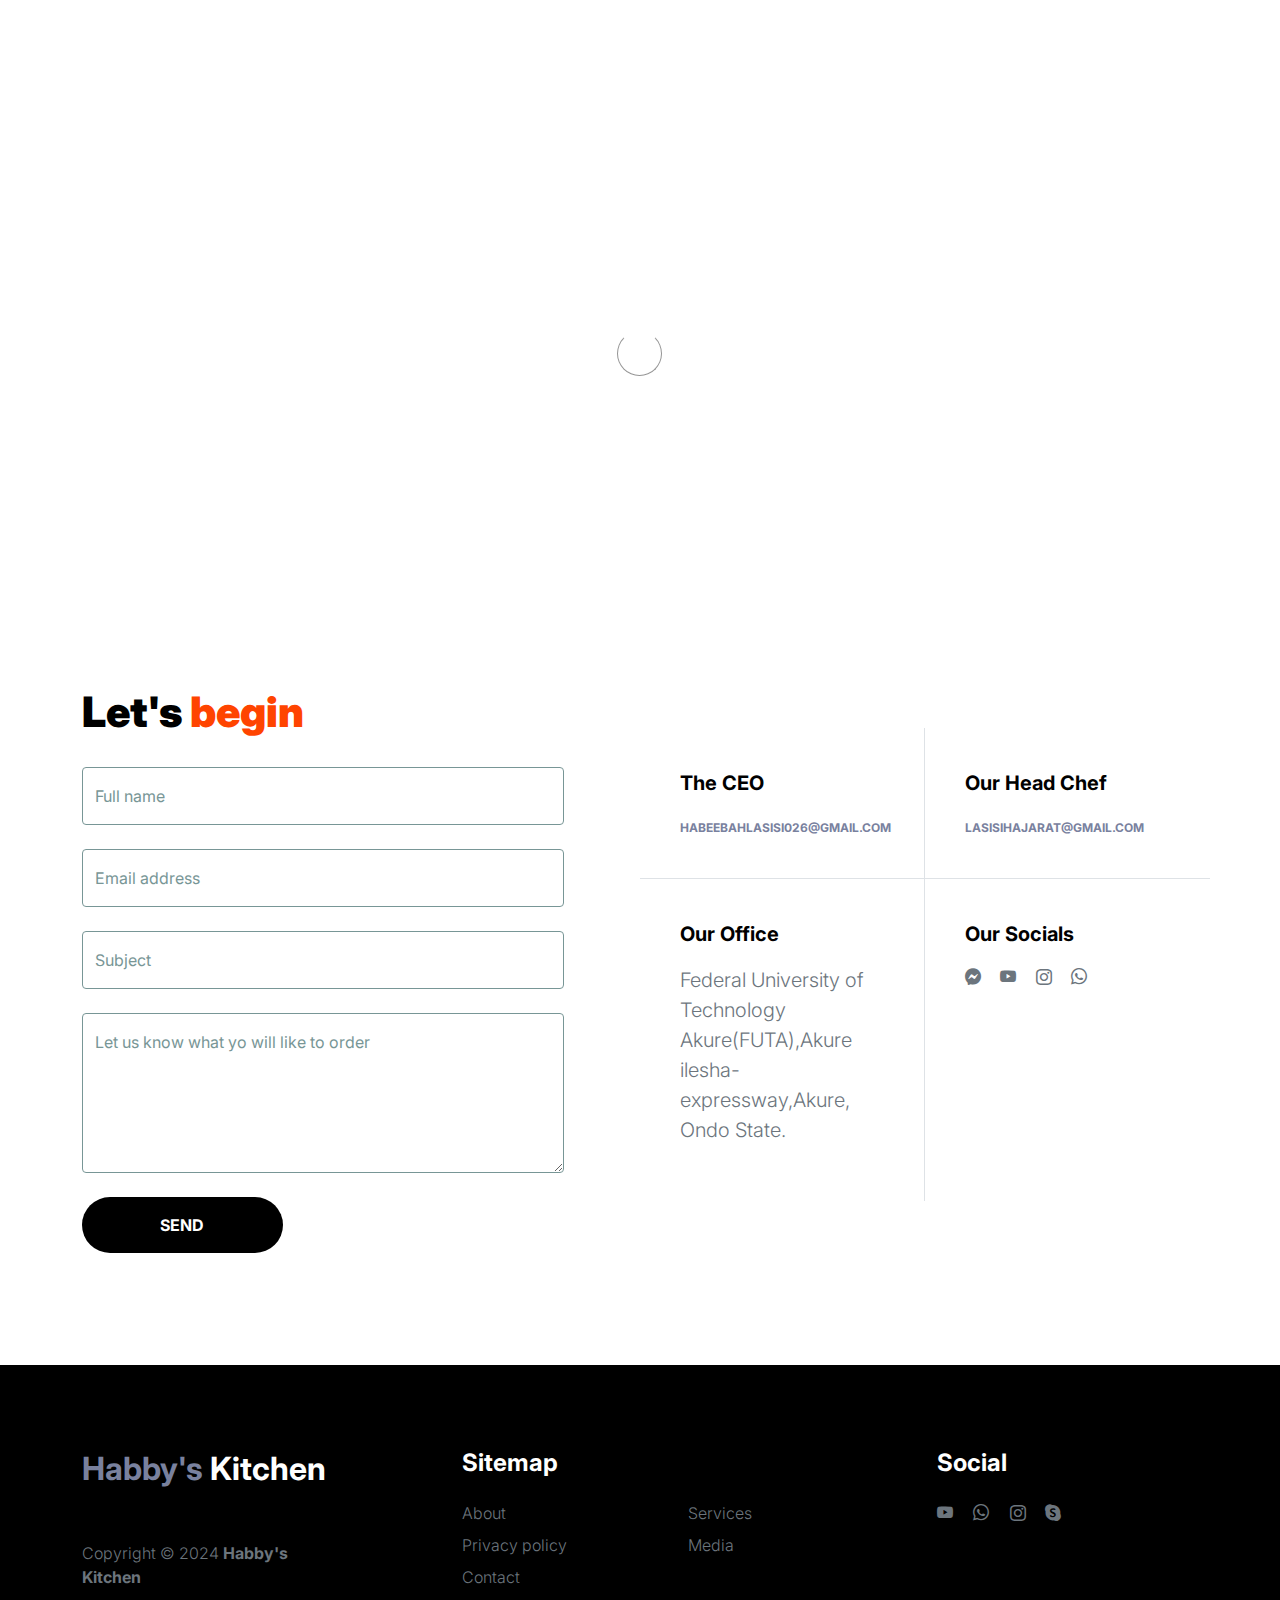
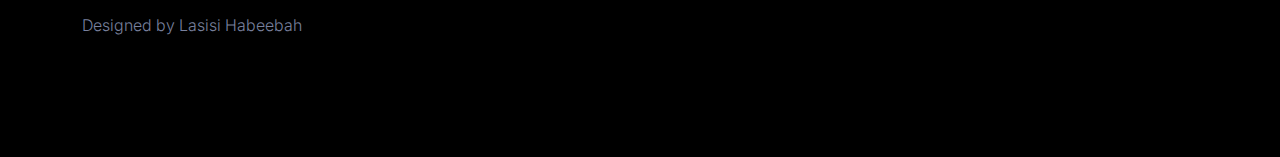
<file: contact.html>
<!doctype html>
<html lang="en">
    <head>
        <meta charset="utf-8">
        <meta name="viewport" content="width=device-width, initial-scale=1">

        <meta name="description" content="">
        <meta name="author" content="">

        <title>Habby's Kitchen</title>

        <!-- CSS FILES -->
        <link rel="preconnect" href="https://fonts.googleapis.com">

        <link rel="preconnect" href="https://fonts.gstatic.com" crossorigin>

        <link href="https://fonts.googleapis.com/css2?family=Inter:wght@100;300;400;700;900&display=swap" rel="stylesheet">

        <link href="css/bootstrap.min.css" rel="stylesheet">
        <link href="css/bootstrap-icons.css" rel="stylesheet">

        <link rel="stylesheet" href="css/slick.css"/>

        <link href="css/tooplate-little-fashion.css" rel="stylesheet">
        
<!--

Tooplate 2127 Little Fashion

https://www.tooplate.com/view/2127-little-fashion

-->
    </head>
    
    <body>

        <section class="preloader">
            <div class="spinner">
                <span class="sk-inner-circle"></span>
            </div>
        </section>
    
        <main>

            <nav class="navbar navbar-expand-lg">
                <div class="container">
                    <button class="navbar-toggler" type="button" data-bs-toggle="collapse" data-bs-target="#navbarNav" aria-controls="navbarNav" aria-expanded="false" aria-label="Toggle navigation">
                        <span class="navbar-toggler-icon"></span>
                    </button>

                    <a class="navbar-brand" href="index.html">
                        <strong><span>Habby's</span> Kitchen</strong>
                    </a>

                    <div class="d-lg-none">
                        <a href="sign-in.html" class="bi-person custom-icon me-3"></a>

                        <a href="product-detail.html" class="bi-bag custom-icon"></a>
                    </div>

                    <div class="collapse navbar-collapse" id="navbarNav">
                        <ul class="navbar-nav mx-auto">
                            <li class="nav-item">
                                <a class="nav-link" href="index.html">Home</a>
                            </li>

                            <li class="nav-item">
                                <a class="nav-link" href="about.html">About</a>
                            </li>

                            <li class="nav-item">
                                <a class="nav-link" href="products.html">Services</a>
                            </li>

                            <li class="nav-item">
                                <a class="nav-link" href="faq.html">Media</a>
                            </li>

                            <li class="nav-item">
                                <a class="nav-link active" href="contact.html">Contact</a>
                            </li>
                        </ul>

                        <div class="d-none d-lg-block">
                            <a href="sign-in.html" class="bi-person custom-icon me-3"></a>

                            <a href="product-detail.html" class="bi-bag custom-icon"></a>
                        </div>
                    </div>
                </div>
            </nav>

            <header class="site-header section-padding-img site-header-image">
                <div class="container">
                    <div class="row">

                        <div class="col-lg-10 col-12 header-info">
                            <h1>
                                <span class="d-block text-primary">Place your order</span>
                                <span class="d-block text-dark">we got you</span>
                            </h1>
                        </div>
                    </div>
                </div>

                <img src="images/slideshow/img26.jpg" class="header-image img-fluid" alt="">
            </header>

            <section class="contact section-padding">
                <div class="container">
                    <div class="row">
                        
                        <div class="col-lg-6 col-12">
                            <h2 class="mb-4">Let's <span>begin</span></h2>

                            <form class="contact-form me-lg-5 pe-lg-3" role="form">

                                <div class="form-floating">
                                    <input type="text" name="name" id="name" class="form-control" placeholder="Full name" required>

                                    <label for="name">Full name</label>
                                </div>

                                <div class="form-floating my-4">
                                    <input type="email" name="email" id="email" pattern="[^ @]*@[^ @]*" class="form-control" placeholder="Email address" required>

                                    <label for="email">Email address</label>
                                </div>
                                
                                <div class="form-floating my-4">
                                    <input type="subject" name="subject" id="subject"class="form-control" placeholder="Subject" required>

                                    <label for="subject">Subject</label>
                                </div>

                                <div class="form-floating mb-4">
                                    <textarea id="message" name="message" class="form-control" placeholder="Leave a comment here" required style="height: 160px"></textarea>

                                    <label for="message">Let us know what yo will like to order</label>
                                </div>

                                <div class="col-lg-5 col-6">
                                    <button type="submit" class="form-control">Send</button>
                                </div>
                            </form>
                        </div>

                        <div class="col-lg-6 col-12 mt-5 ms-auto">
                            <div class="row">
                                <div class="col-6 border-end contact-info">
                                    <h6 class="mb-3">The CEO</h6>

                                    <a href="mailto:habeebahlasisi026@gmail.com" class="custom-link">
                                        habeebahlasisi026@gmail.com
                                        <i class="bi-arrow-right ms-2"></i>
                                    </a>
                                </div>

                                <div class="col-6 contact-info">
                                	<h6 class="mb-3">Our Head Chef</h6>

                                    <a href="mailto:lasisihajarat@gmail.com" class="custom-link">
                                        lasisihajarat@gmail.com
                                        <i class="bi-arrow-right ms-2"></i>
                                    </a>
                                </div>

                                <div class="col-6 border-top border-end contact-info">
                                    <h6 class="mb-3">Our Office</h6>

                                    <p class="text-muted">Federal University of Technology Akure(FUTA),Akure ilesha-expressway,Akure, Ondo State.</p>
                                </div>

                                <div class="col-6 border-top contact-info">
                                    <h6 class="mb-3">Our Socials</h6>

                                    <ul class="social-icon">

                                        <li><a href="#" class="social-icon-link bi-messenger"></a></li>

                                        <li><a href="#" class="social-icon-link bi-youtube"></a></li>

                                        <li><a href="#" class="social-icon-link bi-instagram"></a></li>

                                        <li><a href="#" class="social-icon-link bi-whatsapp"></a></li>
                                    </ul>
                                </div>
                            </div>
                        </div>

                    </div>
                </div>
            </section>
        </main>

        <footer class="site-footer">
            <div class="container">
                <div class="row">

                    <div class="col-lg-3 col-10 me-auto mb-4">
                        <h4 class="text-white mb-3"><a href="index.html">Habby's</a> Kitchen</h4>
                        <p class="copyright-text text-muted mt-lg-5 mb-4 mb-lg-0">Copyright © 2024 <strong>Habby's Kitchen</strong></p>
                        <br>
                        <p class="copyright-text">Designed by <a href="https://www.tooplate.com/" target="_blank">Lasisi Habeebah</a></p>
                    </div>

                    <div class="col-lg-5 col-8">
                        <h5 class="text-white mb-3">Sitemap</h5>

                        <ul class="footer-menu d-flex flex-wrap">
                            <li class="footer-menu-item"><a href="about.html" class="footer-menu-link">About</a></li>

                            <li class="footer-menu-item"><a href="#" class="footer-menu-link">Services</a></li>

                            <li class="footer-menu-item"><a href="#" class="footer-menu-link">Privacy policy</a></li>

                            <li class="footer-menu-item"><a href="#" class="footer-menu-link">Media</a></li>

                            <li class="footer-menu-item"><a href="#" class="footer-menu-link">Contact</a></li>
                        </ul>
                    </div>

                    <div class="col-lg-3 col-4">
                        <h5 class="text-white mb-3">Social</h5>

                        <ul class="social-icon">

                            <li><a href="#" class="social-icon-link bi-youtube"></a></li>

                            <li><a href="#" class="social-icon-link bi-whatsapp"></a></li>

                            <li><a href="#" class="social-icon-link bi-instagram"></a></li>

                            <li><a href="#" class="social-icon-link bi-skype"></a></li>
                        </ul>
                    </div>

                </div>
            </div>
        </footer>

        <!-- JAVASCRIPT FILES -->
        <script src="js/jquery.min.js"></script>
        <script src="js/bootstrap.bundle.min.js"></script>
        <script src="js/Headroom.js"></script>
        <script src="js/jQuery.headroom.js"></script>
        <script src="js/slick.min.js"></script>
        <script src="js/custom.js"></script>
    </body>
</html>
</file>
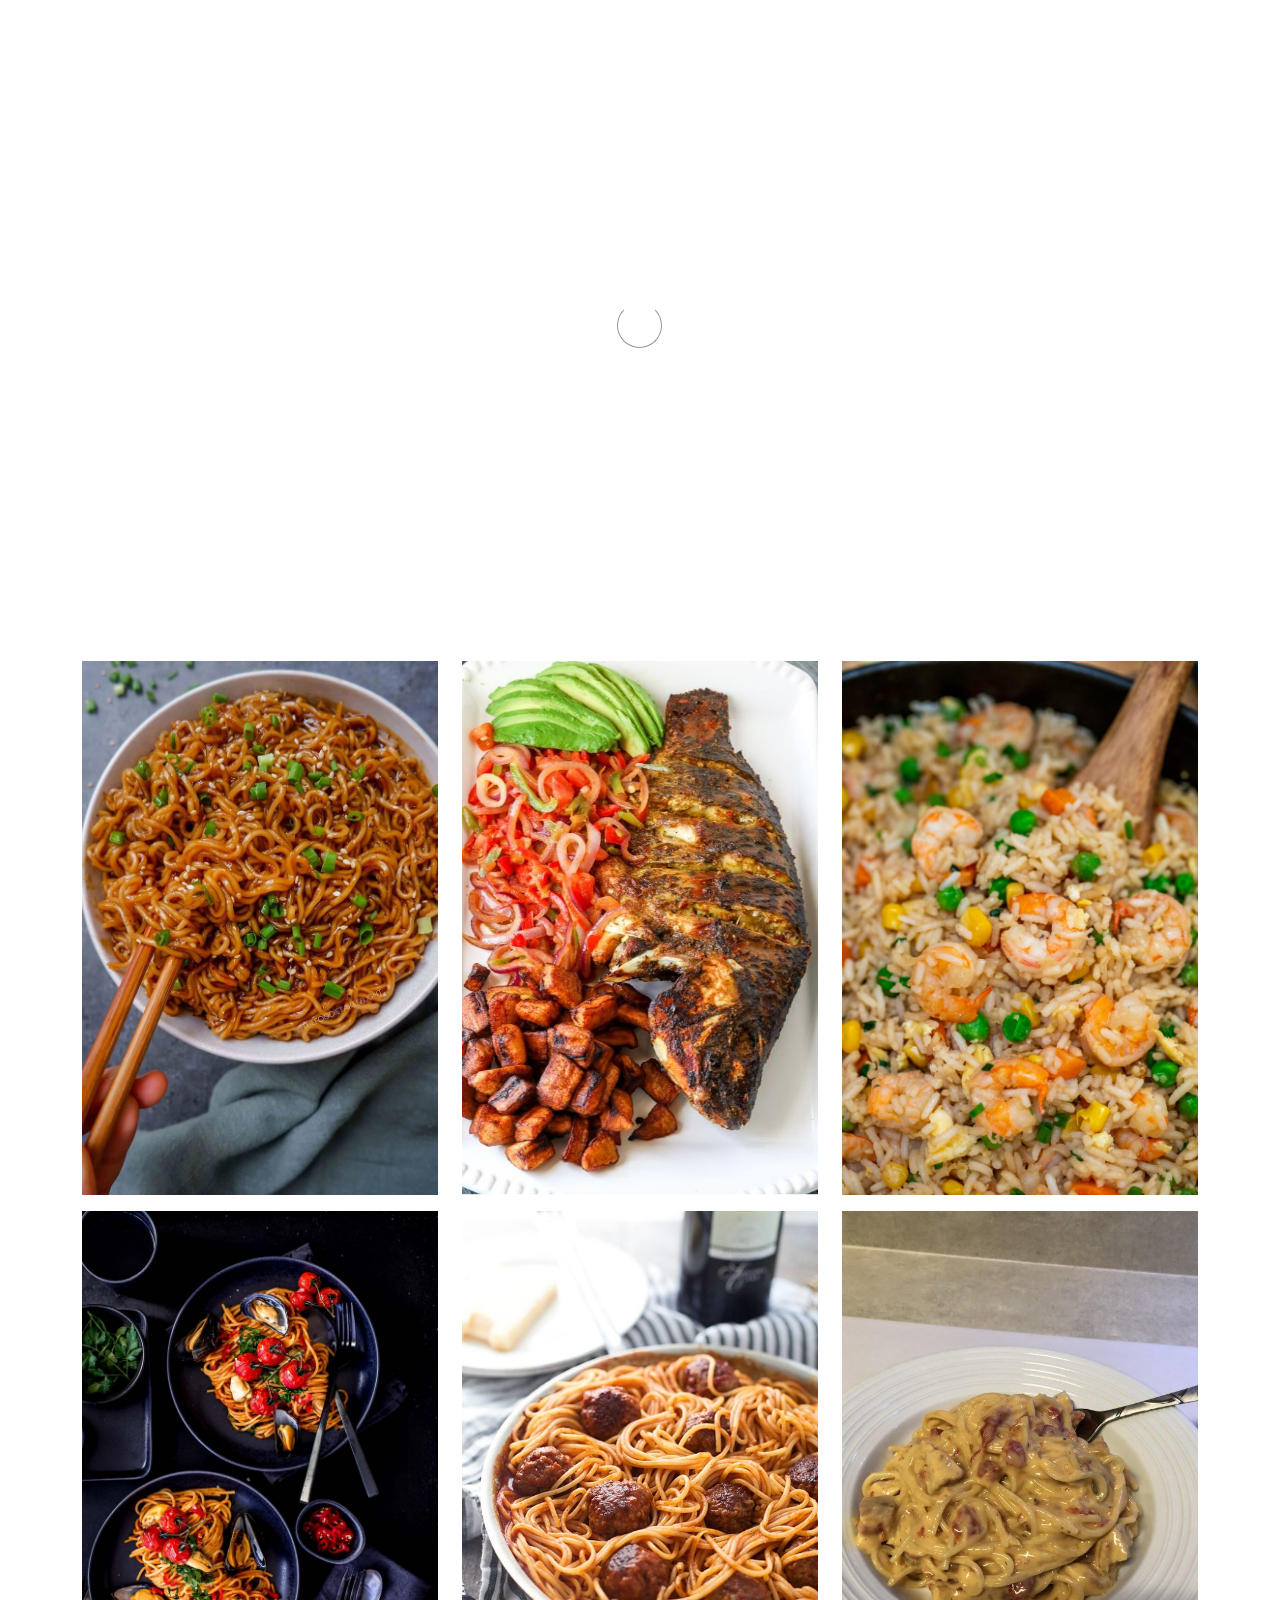
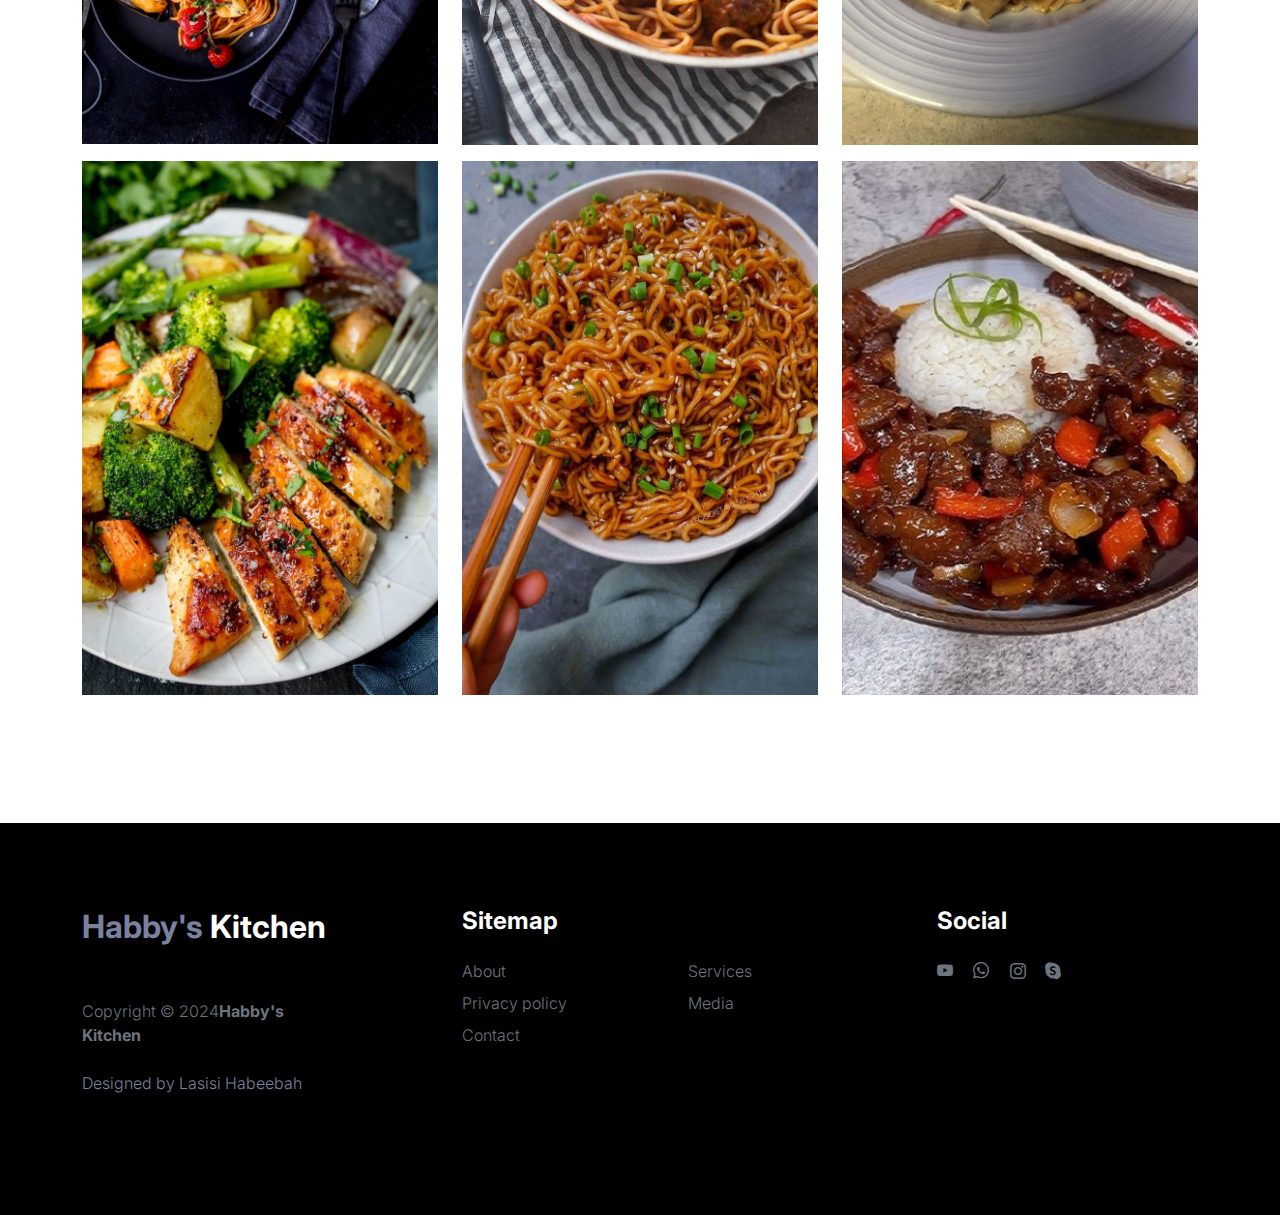
<file: faq.html>
<!doctype html>
<html lang="en">
    <head>
        <meta charset="utf-8">
        <meta name="viewport" content="width=device-width, initial-scale=1">

        <meta name="description" content="">
        <meta name="author" content="">

        <title>Habby's Kitchen</title>

        <!-- CSS FILES -->
        <link rel="preconnect" href="https://fonts.googleapis.com">

        <link rel="preconnect" href="https://fonts.gstatic.com" crossorigin>

        <link href="https://fonts.googleapis.com/css2?family=Inter:wght@100;300;400;700;900&display=swap" rel="stylesheet">

        <link href="css/bootstrap.min.css" rel="stylesheet">
        <link href="css/bootstrap-icons.css" rel="stylesheet">

        <link rel="stylesheet" href="css/slick.css"/>

        <link href="css/tooplate-little-fashion.css" rel="stylesheet">
        
<!--

Tooplate 2127 Little Fashion

https://www.tooplate.com/view/2127-little-fashion

-->
    </head>
    
    <body>

        <section class="preloader">
            <div class="spinner">
                <span class="sk-inner-circle"></span>
            </div>
        </section>
    
        <main>

            <nav class="navbar navbar-expand-lg">
                <div class="container">
                    <button class="navbar-toggler" type="button" data-bs-toggle="collapse" data-bs-target="#navbarNav" aria-controls="navbarNav" aria-expanded="false" aria-label="Toggle navigation">
                        <span class="navbar-toggler-icon"></span>
                    </button>

                    <a class="navbar-brand" href="index.html">
                        <strong><span>Habby's</span> Kitchen</strong>
                    </a>

                    <div class="d-lg-none">
                        <a href="sign-in.html" class="bi-person custom-icon me-3"></a>

                        <a href="product-detail.html" class="bi-bag custom-icon"></a>
                    </div>

                    <div class="collapse navbar-collapse" id="navbarNav">
                        <ul class="navbar-nav mx-auto">
                            <li class="nav-item">
                                <a class="nav-link" href="index.html">Home</a>
                            </li>

                            <li class="nav-item">
                                <a class="nav-link" href="about.html">About</a>
                            </li>

                            <li class="nav-item">
                                <a class="nav-link" href="products.html">Services</a>
                            </li>

                            <li class="nav-item">
                                <a class="nav-link active" href="faq.html">Media</a>
                            </li>

                            <li class="nav-item">
                                <a class="nav-link" href="contact.html">Contact</a>
                            </li>
                        </ul>

                        <div class="d-none d-lg-block">
                            <a href="sign-in.html" class="bi-person custom-icon me-3"></a>

                            <a href="product-detail.html" class="bi-bag custom-icon"></a>
                        </div>
                    </div>
                </div>
            </nav>

            <header class="site-header section-padding d-flex justify-content-center align-items-center">
                <div class="container">
                    <div class="row">

                        <div class="col-lg-10 col-12">
                            <h1>
                                <span class="d-block text-primary">Explore our Media</span>
                                <span class="d-block text-dark">And let us know what you want</span>
                            </h1>
                        </div>
                    </div>
                </div>
            </header>

           <!-- <section class="faq section-padding">
                <div class="container">
                    <div class="row">
                        
                        <div class="col-lg-8 col-12">
                            <h2>General Info.</h2>

                            <div class="accordion" id="accordionGeneral">
                                <div class="accordion-item">
                                    <h2 class="accordion-header" id="headingOne">
                                        <button class="accordion-button collapsed" type="button" data-bs-toggle="collapse" data-bs-target="#accordionGeneralOne" aria-expanded="true" aria-controls="accordionGeneralOne">
                                        What is this Little Fashion?
                                        </button>
                                    </h2>

                                    <div id="accordionGeneralOne" class="accordion-collapse collapse" aria-labelledby="headingOne" data-bs-parent="#accordionGeneral">

                                        <div class="accordion-body">
                                            <p class="large-paragraph"><strong>Little Fashion</strong> is free Bootstrap 5 website template for everyone. There are 8 HTML pages included in this template and you can expand more pages as you need.</p>

                                            <p class="large-paragraph">Ut enim ad minim veniam, quis nostrud exercitation ullamco laboris nisi ut aliquip ex ea commodo consequat.</p>
                                        </div>
                                    </div>
                                </div>

                                <div class="accordion-item">
                                    <h2 class="accordion-header" id="headingTwo">
                                        <button class="accordion-button collapsed" type="button" data-bs-toggle="collapse" data-bs-target="#accordionGeneralTwo" aria-expanded="false" aria-controls="accordionGeneralTwo">
                                        What is Tooplate website?
                                        </button>
                                    </h2>

                                    <div id="accordionGeneralTwo" class="accordion-collapse collapse" aria-labelledby="headingTwo" data-bs-parent="#accordionGeneral">

                                        <div class="accordion-body">
                                            <p class="large-paragraph"><a href="https://www.tooplate.com/free-templates" target="_blank">Tooplate</a> is a great website to download free HTML website templates for your business or personal use. Tooplate website has been online for almost 8 years now. Thank you for visiting our website.</p>
                                        </div>
                                    </div>
                                </div>

                                <div class="accordion-item">
                                    <h2 class="accordion-header" id="headingThree">
                                        <button class="accordion-button collapsed" type="button" data-bs-toggle="collapse" data-bs-target="#accordionGeneralThree" aria-expanded="false" aria-controls="accordionGeneralThree">
                                        How do I support your website?
                                        </button>
                                    </h2>

                                    <div id="accordionGeneralThree" class="accordion-collapse collapse" aria-labelledby="headingThree" data-bs-parent="#accordionGeneral">

                                        <div class="accordion-body">
                                            <p class="large-paragraph">You can support our Tooplate website by sharing it to your friends or colleagues on the web or social media.</p>
                                        </div>
                                    </div>
                                </div>

                            </div>

                            <h2 class="mt-5">About <span>our products</span></h2>

                            <div class="accordion" id="accordionProduct">
                                <div class="accordion-item">
                                    <h2 class="accordion-header" id="headingFour">
                                        <button class="accordion-button collapsed" type="button" data-bs-toggle="collapse" data-bs-target="#accordionProductOne" aria-expanded="true" aria-controls="accordionProductOne">
                                        What is Fashion Design?
                                        </button>
                                    </h2>

                                    <div id="accordionProductOne" class="accordion-collapse collapse" aria-labelledby="headingFour" data-bs-parent="#accordionProduct">

                                        <div class="accordion-body">
                                            <p class="large-paragraph"><strong>Lorem ipsum dolor</strong> sit amet, consectetur adipiscing elit, sed do eiusmod tempor incididunt ut labore et dolore magna aliqua. Quis ipsum suspendisse ultrices gravida. Risus commodo viverra maecenas accumsan lacus vel facilisis.</p>

                                            <p class="large-paragraph">Ut enim ad minim veniam, quis nostrud exercitation ullamco laboris nisi ut aliquip ex ea commodo consequat.</p>
                                        </div>
                                    </div>
                                </div>

                                <div class="accordion-item">
                                    <h2 class="accordion-header" id="headingFive">
                                        <button class="accordion-button collapsed" type="button" data-bs-toggle="collapse" data-bs-target="#accordionProductTwo" aria-expanded="false" aria-controls="accordionProductTwo">
                                        How do I use the product?
                                        </button>
                                    </h2>

                                    <div id="accordionProductTwo" class="accordion-collapse collapse" aria-labelledby="headingFive" data-bs-parent="#accordionProduct">

                                        <div class="accordion-body">
                                            <p class="large-paragraph">Lorem ipsum is placeholder text commonly used in the graphic, print, and publishing industries for previewing layouts and visual mockups.</p>
                                        </div>
                                    </div>
                                </div>

                            </div>

                        </div>

                    </div>
                </div>
            </section>-->
              <section class="products section-padding">
                <div class="container">
                    <div class="row">
                        
                        <div class="col-lg-4 col-12 mb-3">
                            <div class="product-thumb">
                                <a href="product-detail.html">
                                    <img src="images/img52.jpeg" class="img-fluid product-image" alt="">
                                </a>

                            </div>
                        </div>

                        <div class="col-lg-4 col-12 mb-3">
                            <div class="product-thumb">
                                <a href="product-detail.html">
                                    <img src="images/img53.jpeg" class="img-fluid product-image" alt="">
                                </a>
                            </div>
                        </div>

                        <div class="col-lg-4 col-12">
                            <div class="product-thumb">
                                <a href="product-detail.html">
                                    <img src="images/img56.jpeg" class="img-fluid product-image" alt="">
                                </a>
                            </div>
                        </div>


                        <div class="col-lg-4 col-12 mb-3">
                            <div class="product-thumb">
                                <a href="product-detail.html">
                                    <img src="images/img57.jpeg" class="img-fluid product-image" alt="">
                                </a>
                            </div>
                        </div>

                        <div class="col-lg-4 col-12 mb-3">
                            <div class="product-thumb">
                                <a href="product-detail.html">
                                    <img src="images/img58.jpeg" class="img-fluid product-image" alt="">
                                </a>

                            </div>
                        </div>

                        <div class="col-lg-4 col-12 mb-3">
                            <div class="product-thumb">
                                <a href="product-detail.html">
                                    <img src="images/img59.jpeg" class="img-fluid product-image" alt="">
                                </a>
                            </div>
                        </div>
                         <div class="col-lg-4 col-12 mb-3">
                            <div class="product-thumb">
                                <a href="product-detail.html">
                                    <img src="images/img77.jpeg
                                    " class="img-fluid product-image" alt="">
                                </a>
                            </div>
                        </div>

                        <div class="col-lg-4 col-12 mb-3">
                            <div class="product-thumb">
                                <a href="product-detail.html">
                                    <img src="images/img72.jpeg" class="img-fluid product-image" alt="">
                                </a>

                            </div>
                        </div>

                        <div class="col-lg-4 col-12 mb-3">
                            <div class="product-thumb">
                                <a href="product-detail.html">
                                    <img src="images/img78.jpeg" class="img-fluid product-image" alt="">
                                </a>
                            </div>
                        </div>

                    </div>
                </div>
            </section>


        </main>

        <footer class="site-footer">
            <div class="container">
                <div class="row">

                    <div class="col-lg-3 col-10 me-auto mb-4">
                        <h4 class="text-white mb-3"><a href="index.html">Habby's</a> Kitchen</h4>
                        <p class="copyright-text text-muted mt-lg-5 mb-4 mb-lg-0">Copyright © 2024<strong>Habby's Kitchen</strong></p>
                        <br>
                        <p class="copyright-text">Designed by <a href="https://www.tooplate.com/" target="_blank">Lasisi Habeebah</a></p>
                    </div>

                    <div class="col-lg-5 col-8">
                        <h5 class="text-white mb-3">Sitemap</h5>

                        <ul class="footer-menu d-flex flex-wrap">
                            <li class="footer-menu-item"><a href="about.html" class="footer-menu-link">About</a></li>

                            <li class="footer-menu-item"><a href="#" class="footer-menu-link">Services</a></li>

                            <li class="footer-menu-item"><a href="#" class="footer-menu-link">Privacy policy</a></li>

                            <li class="footer-menu-item"><a href="#" class="footer-menu-link">Media</a></li>

                            <li class="footer-menu-item"><a href="#" class="footer-menu-link">Contact</a></li>
                        </ul>
                    </div>

                    <div class="col-lg-3 col-4">
                        <h5 class="text-white mb-3">Social</h5>

                        <ul class="social-icon">

                            <li><a href="#" class="social-icon-link bi-youtube"></a></li>

                            <li><a href="#" class="social-icon-link bi-whatsapp"></a></li>

                            <li><a href="#" class="social-icon-link bi-instagram"></a></li>

                            <li><a href="#" class="social-icon-link bi-skype"></a></li>
                        </ul>
                    </div>

                </div>
            </div>
        </footer>

        <!-- JAVASCRIPT FILES -->
        <script src="js/jquery.min.js"></script>
        <script src="js/bootstrap.bundle.min.js"></script>
        <script src="js/Headroom.js"></script>
        <script src="js/jQuery.headroom.js"></script>
        <script src="js/slick.min.js"></script>
        <script src="js/custom.js"></script>

    </body>
</html>
</file>
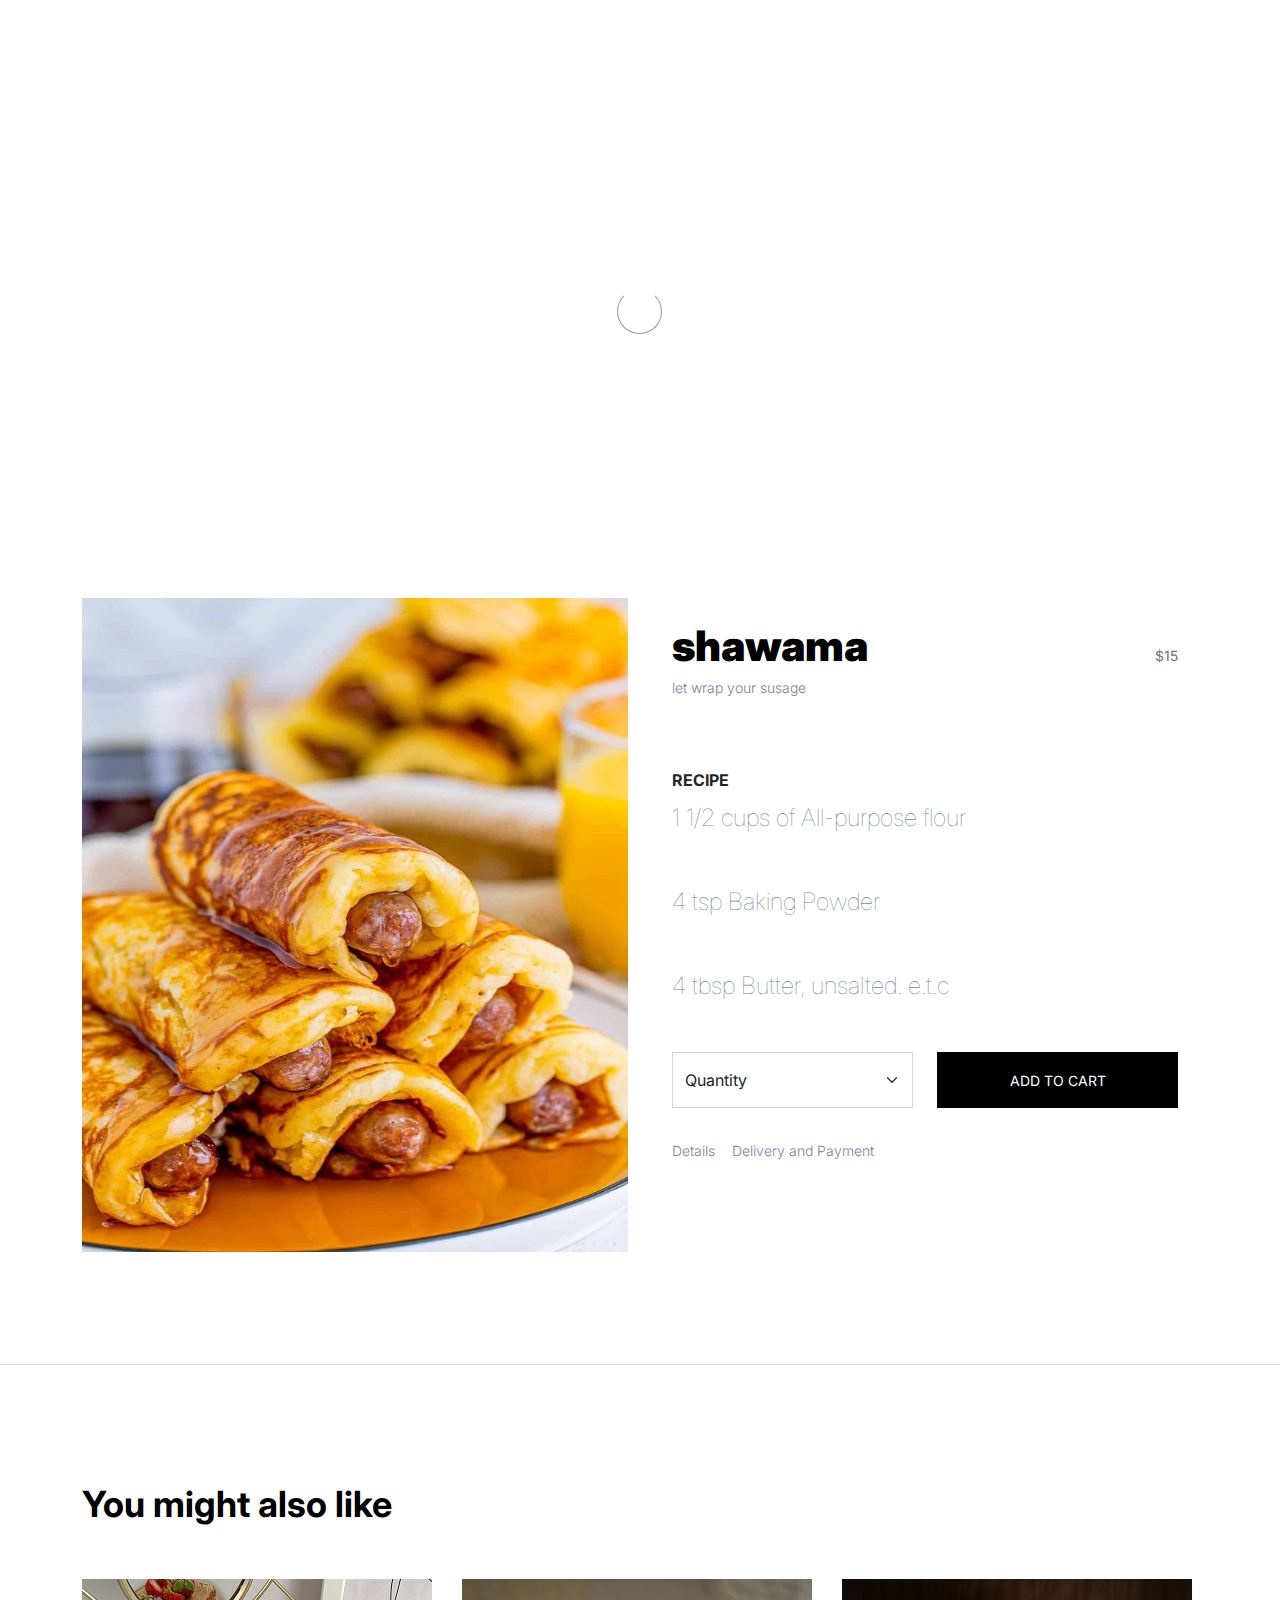
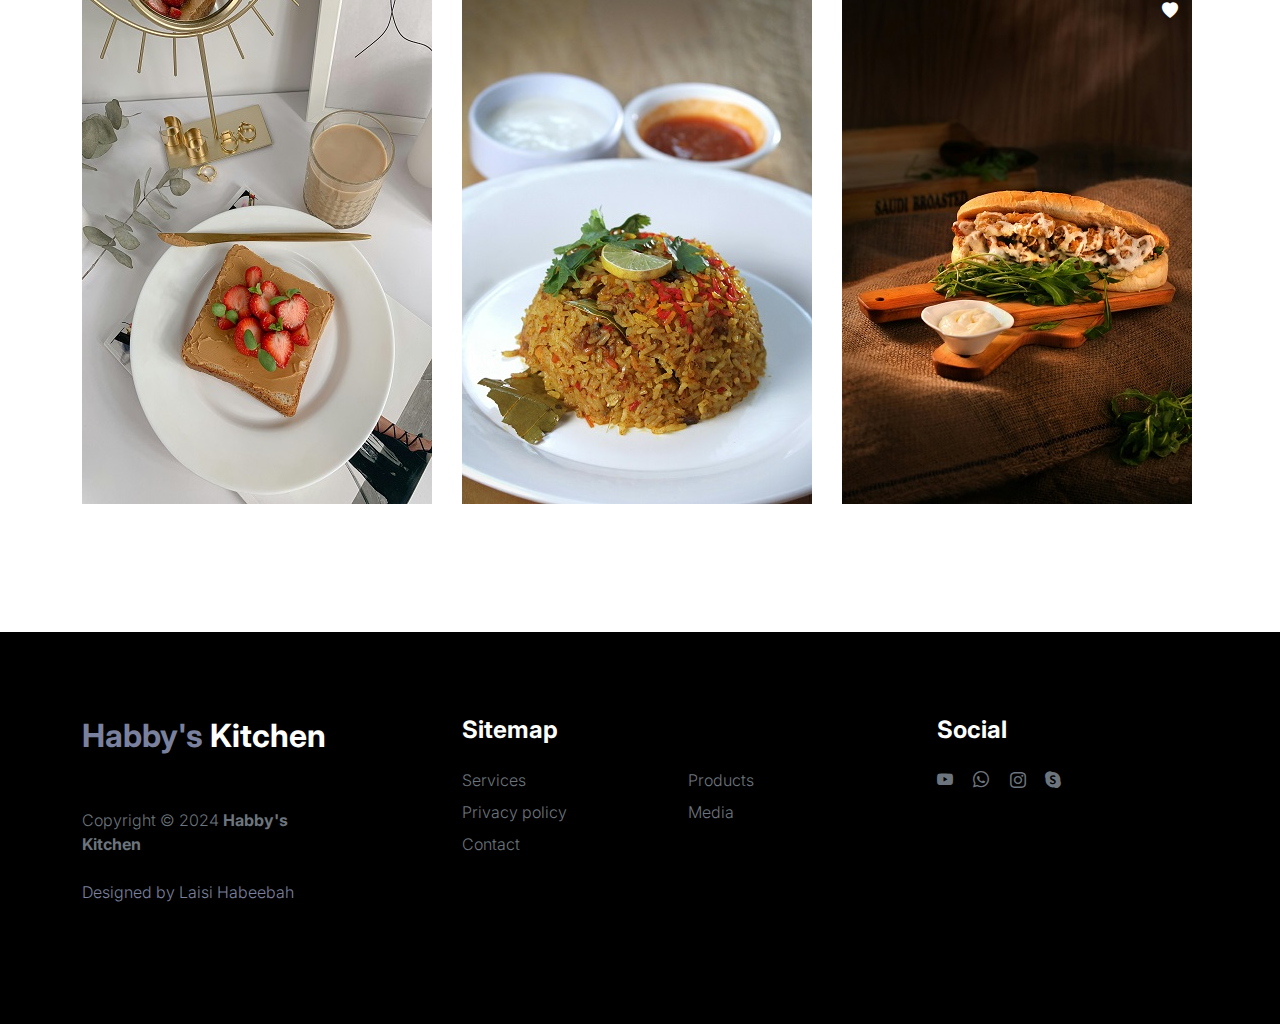
<file: product-detail.html>
<!doctype html>
<html lang="en">
    <head>
        <meta charset="utf-8">
        <meta name="viewport" content="width=device-width, initial-scale=1">

        <meta name="description" content="">
        <meta name="author" content="">

        <title>Habby's Kitchen</title>

        <!-- CSS FILES -->
        <link rel="preconnect" href="https://fonts.googleapis.com">

        <link rel="preconnect" href="https://fonts.gstatic.com" crossorigin>

        <link href="https://fonts.googleapis.com/css2?family=Inter:wght@100;300;400;700;900&display=swap" rel="stylesheet">

        <link href="css/bootstrap.min.css" rel="stylesheet">
        <link href="css/bootstrap-icons.css" rel="stylesheet">

        <link rel="stylesheet" href="css/slick.css"/>

        <link href="css/tooplate-little-fashion.css" rel="stylesheet">
<!--

Tooplate 2127 Little Fashion

https://www.tooplate.com/view/2127-little-fashion

-->
    </head>
    
    <body>

        <section class="preloader">
            <div class="spinner">
                <span class="sk-inner-circle"></span>
            </div>
        </section>
    
        <main>

            <nav class="navbar navbar-expand-lg">
                <div class="container">
                    <button class="navbar-toggler" type="button" data-bs-toggle="collapse" data-bs-target="#navbarNav" aria-controls="navbarNav" aria-expanded="false" aria-label="Toggle navigation">
                        <span class="navbar-toggler-icon"></span>
                    </button>

                    <a class="navbar-brand" href="index.html">
                        <strong><span>Habby's</span> Kitchen</strong>
                    </a>

                    <div class="d-lg-none">
                        <a href="sign-in.html" class="bi-person custom-icon me-3"></a>

                        <a href="product-detail.html" class="bi-bag custom-icon"></a>
                    </div>

                    <div class="collapse navbar-collapse" id="navbarNav">
                        <ul class="navbar-nav mx-auto">
                            <li class="nav-item">
                                <a class="nav-link" href="index.html">Home</a>
                            </li>

                            <li class="nav-item">
                                <a class="nav-link" href="about.html">About</a>
                            </li>

                            <li class="nav-item">
                                <a class="nav-link" href="products.html">Services</a>
                            </li>

                            <li class="nav-item">
                                <a class="nav-link" href="faq.html">Media</a>
                            </li>

                            <li class="nav-item">
                                <a class="nav-link" href="contact.html">Contact</a>
                            </li>
                        </ul>

                        <div class="d-none d-lg-block">
                            <a href="sign-in.html" class="bi-person custom-icon me-3"></a>

                            <a href="product-detail.html" class="bi-bag custom-icon"></a>
                        </div>
                    </div>
                </div>
            </nav>

            <header class="site-header section-padding d-flex justify-content-center align-items-center">
                <div class="container">
                    <div class="row">

                        <div class="col-lg-10 col-12">
                            <h1>
                                <span class="d-block text-primary">We provide you</span>
                                <span class="d-block text-dark">our Delicacy</span>
                            </h1>
                        </div>
                    </div>
                </div>
            </header>

            <section class="product-detail section-padding">
                <div class="container">
                    <div class="row">

                        <div class="col-lg-6 col-12">
                            <div class="product-thumb">
                                <img src="images/product/img62.jpeg" class="img-fluid product-image" alt="">
                            </div>
                        </div>

                        <div class="col-lg-6 col-12">
                            <div class="product-info d-flex">
                                <div>
                                    <h2 class="product-title mb-0">shawama</h2>

                                    <p class="product-p">let wrap your susage</p>
                                </div>

                                <small class="product-price text-muted ms-auto mt-auto mb-5">$15</small>
                            </div>

                            <div class="product-description">

                                <strong class="d-block mt-4 mb-2">RECIPE</strong>

                                <p class="lead mb-5">1 1/2 cups of All-purpose flour</p>
                                 <p class="lead mb-5">4 tsp Baking Powder</p>
                                  <p class="lead mb-5">4 tbsp Butter, unsalted. e.t.c</p>
                            </div>

                            <div class="product-cart-thumb row">
                                <div class="col-lg-6 col-12">
                                    
                                    <select class="form-select cart-form-select" id="inputGroupSelect01">
                                        <option selected>Quantity</option>
                                        <option value="1">1</option>
                                        <option value="2">2</option>
                                        <option value="3">3</option>
                                        <option value="4">4</option>
                                        <option value="5">More</option>
                                    </select>
                                </div>

                                <div class="col-lg-6 col-12 mt-4 mt-lg-0">
                                    <button type="submit" class="btn custom-btn cart-btn" data-bs-toggle="modal" data-bs-target="#cart-modal">Add to Cart</button>
                                </div>

                                <p>
                                    <a href="#" class="product-additional-link">Details</a>

                                    <a href="#" class="product-additional-link">Delivery and Payment</a>
                                </p>
                            </div>

                        </div>

                    </div>
                </div>
            </section>

            <section class="related-product section-padding border-top">
                <div class="container">
                    <div class="row">

                        <div class="col-12">
                            <h3 class="mb-5">You might also like</h3>
                        </div>

                        <div class="col-lg-4 col-12 mb-3">
                            <div class="product-thumb">
                                <a href="product-detail.html">
                                    <img src="images/product/img32.jpg" class="img-fluid product-image" alt="">
                                </a>

                            </div>
                        </div>

                        <div class="col-lg-4 col-12 mb-3">
                            <div class="product-thumb">
                                <a href="product-detail.html">
                                    <img src="images/product/img33.jpg" class="img-fluid product-image" alt="">
                                </a>

                            </div>
                        </div>

                        <div class="col-lg-4 col-12">
                            <div class="product-thumb">
                                <a href="product-detail.html">
                                    <img src="images/product/img24.jpg" class="img-fluid product-image" alt="">
                                </a>

                                <div class="product-top d-flex">
                                    <a href="#" class="bi-heart-fill product-icon ms-auto"></a>
                                </div>
                            </div>
                        </div>

                    </div>
                </div>
            </section>

        </main>

        <footer class="site-footer">
            <div class="container">
                <div class="row">

                    <div class="col-lg-3 col-10 me-auto mb-4">
                        <h4 class="text-white mb-3"><a href="index.html">Habby's</a> Kitchen</h4>
                        <p class="copyright-text text-muted mt-lg-5 mb-4 mb-lg-0">Copyright © 2024 <strong>Habby's Kitchen</strong></p>
                        <br>
                        <p class="copyright-text">Designed by <a href="https://www.tooplate.com/" target="_blank">Laisi Habeebah</a></p>
                    </div>

                    <div class="col-lg-5 col-8">
                        <h5 class="text-white mb-3">Sitemap</h5>

                        <ul class="footer-menu d-flex flex-wrap">
                            <li class="footer-menu-item"><a href="about.html" class="footer-menu-link">Services</a></li>

                            <li class="footer-menu-item"><a href="#" class="footer-menu-link">Products</a></li>

                            <li class="footer-menu-item"><a href="#" class="footer-menu-link">Privacy policy</a></li>

                            <li class="footer-menu-item"><a href="#" class="footer-menu-link">Media</a></li>

                            <li class="footer-menu-item"><a href="#" class="footer-menu-link">Contact</a></li>
                        </ul>
                    </div>

                    <div class="col-lg-3 col-4">
                        <h5 class="text-white mb-3">Social</h5>

                        <ul class="social-icon">

                            <li><a href="#" class="social-icon-link bi-youtube"></a></li>

                            <li><a href="#" class="social-icon-link bi-whatsapp"></a></li>

                            <li><a href="#" class="social-icon-link bi-instagram"></a></li>

                            <li><a href="#" class="social-icon-link bi-skype"></a></li>
                        </ul>
                    </div>

                </div>
            </div>
        </footer>

        <!-- CART MODAL -->
        <div class="modal fade" id="cart-modal" tabindex="-1" aria-labelledby="exampleModalLabel" aria-hidden="true">
            <div class="modal-dialog modal-dialog-centered modal-lg">
                <div class="modal-content border-0">
                    <div class="modal-header flex-column">
                        <button type="button" class="btn-close" data-bs-dismiss="modal" aria-label="Close"></button>
                    </div>

                    <div class="modal-body">
                        <div class="row">
                            <div class="col-lg-6 col-12 mt-4 mt-lg-0">
                                <img src="images/product/img62.jpeg" class="img-fluid product-image" alt="">
                            </div>

                            <div class="col-lg-6 col-12 mt-3 mt-lg-0">
                                <h3 class="modal-title" id="exampleModalLabel">Shawama</h3>

                                <p class="product-price text-muted mt-3">$15</p>

                                <p class="product-p">Quatity: <span class="ms-1">4</span></p>

                                <p class="product-p">Colour: <span class="ms-1">Black</span></p>

                                <p class="product-p pb-3">Size: <span class="ms-1">S/S</span></p>

                                <div class="border-top mt-4 pt-3">
                                    <p class="product-p"><strong>Total: <span class="ms-1">$100</span></strong></p>
                                </div>

                            </div>
                        </div>
                    </div>

                    <div class="modal-footer">
                        <div class="row w-50">
                            <button type="button" class="btn custom-btn cart-btn ms-lg-4">Checkout</button>
                        </div>
                    </div>
                </div>

            </div>
        </div>

        <!-- JAVASCRIPT FILES -->
        <script src="js/jquery.min.js"></script>
        <script src="js/bootstrap.bundle.min.js"></script>
        <script src="js/Headroom.js"></script>
        <script src="js/jQuery.headroom.js"></script>
        <script src="js/slick.min.js"></script>
        <script src="js/custom.js"></script>

    </body>
</html>
</file>
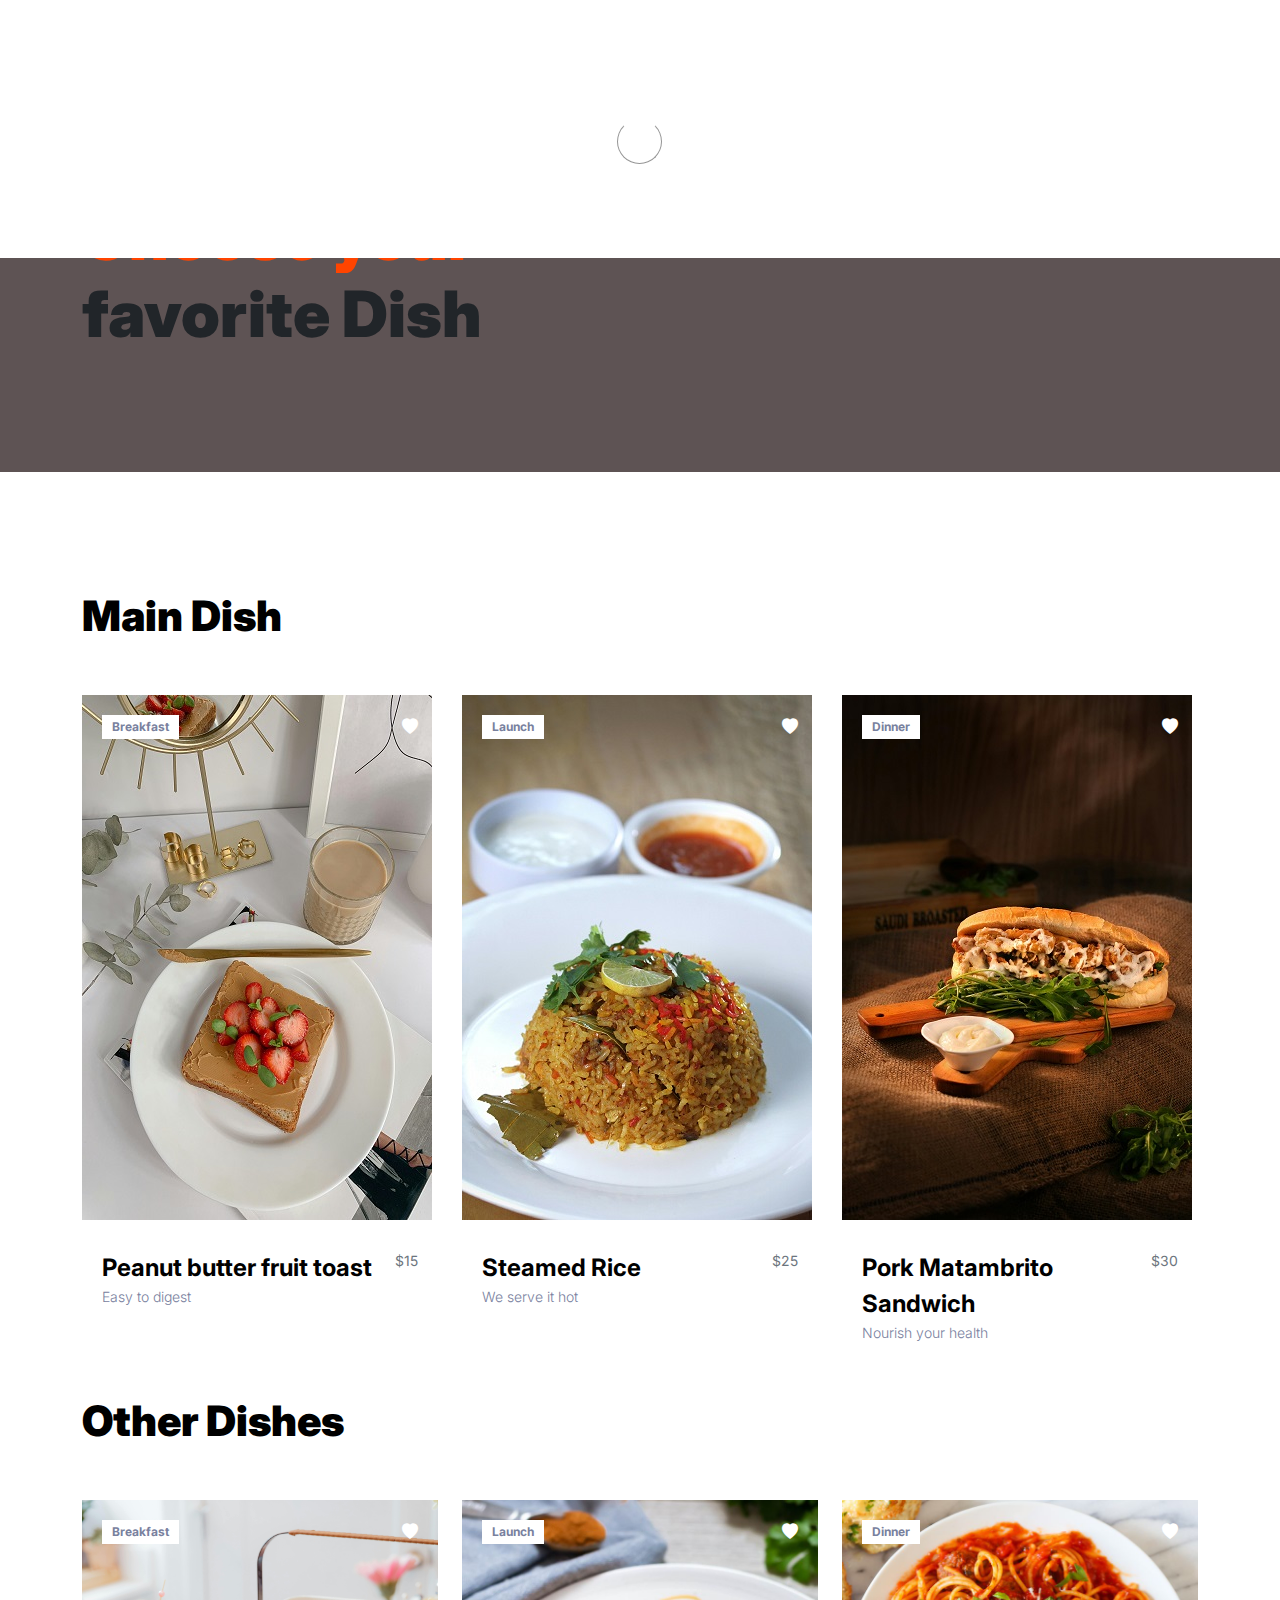
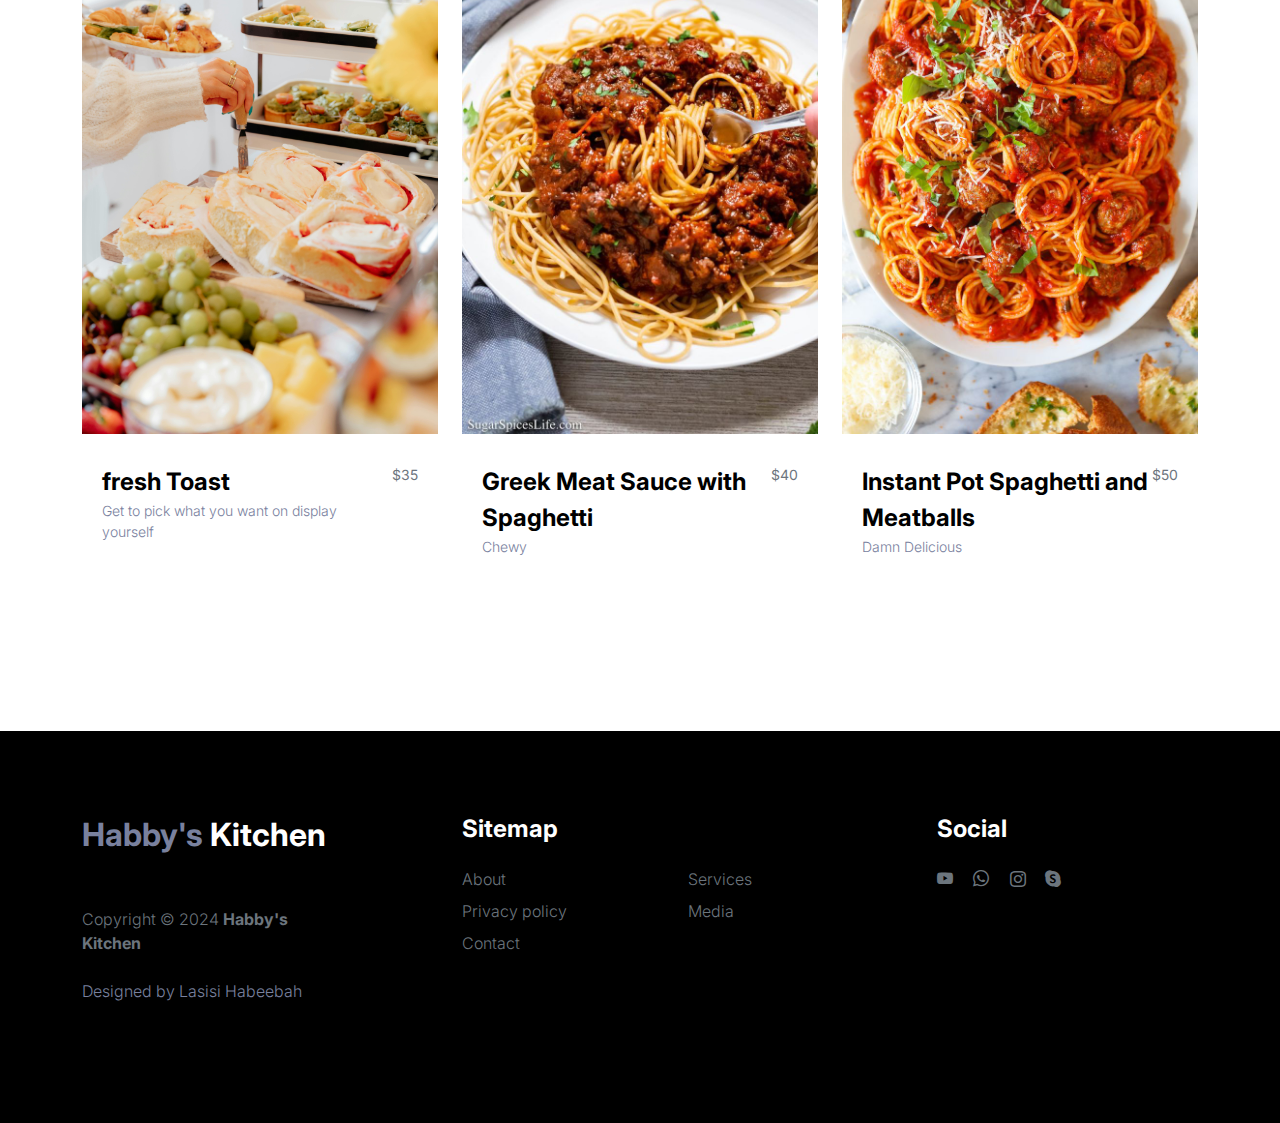
<file: products.html>
<!doctype html>
<html lang="en">
    <head>
        <meta charset="utf-8">
        <meta name="viewport" content="width=device-width, initial-scale=1">

        <meta name="description" content="">
        <meta name="author" content="">

        <title>Habby's kitchen</title>

        <!-- CSS FILES -->
        <link rel="preconnect" href="https://fonts.googleapis.com">

        <link rel="preconnect" href="https://fonts.gstatic.com" crossorigin>

        <link href="https://fonts.googleapis.com/css2?family=Inter:wght@100;300;400;700;900&display=swap" rel="stylesheet">

        <link href="css/bootstrap.min.css" rel="stylesheet">
        <link href="css/bootstrap-icons.css" rel="stylesheet">

        <link rel="stylesheet" href="css/slick.css"/>

        <link href="css/tooplate-little-fashion.css" rel="stylesheet">
<!--

Tooplate 2127 Little Fashion

https://www.tooplate.com/view/2127-little-fashion

-->
    </head>
    
    <body>

        <section class="preloader">
            <div class="spinner">
                <span class="sk-inner-circle"></span>
            </div>
        </section>
    
        <main>

            <nav class="navbar navbar-expand-lg">
                <div class="container">
                    <button class="navbar-toggler" type="button" data-bs-toggle="collapse" data-bs-target="#navbarNav" aria-controls="navbarNav" aria-expanded="false" aria-label="Toggle navigation">
                        <span class="navbar-toggler-icon"></span>
                    </button>

                    <a class="navbar-brand" href="index.html">
                        <strong><span>Habby's</span> Kitchen</strong>
                    </a>

                    <div class="d-lg-none">
                        <a href="sign-in.html" class="bi-person custom-icon me-3"></a>

                        <a href="product-detail.html" class="bi-bag custom-icon"></a>
                    </div>

                    <div class="collapse navbar-collapse" id="navbarNav">
                        <ul class="navbar-nav mx-auto">
                            <li class="nav-item">
                                <a class="nav-link" href="index.html">Home</a>
                            </li>

                            <li class="nav-item">
                                <a class="nav-link" href="about.html">About</a>
                            </li>

                            <li class="nav-item">
                                <a class="nav-link active" href="products.html">Services</a>
                            </li>

                            <li class="nav-item">
                                <a class="nav-link" href="faq.html">Media</a>
                            </li>

                            <li class="nav-item">
                                <a class="nav-link" href="contact.html">Contact</a>
                            </li>
                        </ul>

                        <div class="d-none d-lg-block">
                            <a href="sign-in.html" class="bi-person custom-icon me-3"></a>

                            <a href="product-detail.html" class="bi-bag custom-icon"></a>
                        </div>
                    </div>
                </div>
            </nav>

            <header class="site-header section-padding d-flex justify-content-center align-items-center">
                <div class="container">
                    <div class="row">

                        <div class="col-lg-10 col-12">
                            <h1>
                                <span class="d-block text-primary">Choose your</span>
                                <span class="d-block text-dark">favorite Dish</span>
                            </h1>
                        </div>
                    </div>
                </div>
            </header>

            <section class="products section-padding">
                <div class="container">
                    <div class="row">
                        
                        <div class="col-12">
                            <h2 class="mb-5">Main Dish</h2>
                        </div>

                        <div class="col-lg-4 col-12 mb-3">
                            <div class="product-thumb">
                                <a href="product-detail.html">
                                    <img src="images/product/img32.jpg" class="img-fluid product-image" alt="">
                                </a>

                                <div class="product-top d-flex">
                                    <span class="product-alert me-auto">Breakfast</span>

                                    <a href="#" class="bi-heart-fill product-icon"></a>
                                </div>

                                <div class="product-info d-flex">
                                    <div>
                                        <h5 class="product-title mb-0">
                                            <a href="product-detail.html" class="product-title-link">Peanut butter fruit toast</a>
                                        </h5>

                                        <p class="product-p">Easy to digest</p>
                                    </div>

                                    <small class="product-price text-muted ms-auto">$15</small>
                                </div>
                            </div>
                        </div>

                        <div class="col-lg-4 col-12 mb-3">
                            <div class="product-thumb">
                                <a href="product-detail.html">
                                    <img src="images/product/img33.jpg" class="img-fluid product-image" alt="">
                                </a>

                                <div class="product-top d-flex">
                                    <span class="product-alert">Launch</span>

                                    <a href="#" class="bi-heart-fill product-icon ms-auto"></a>
                                </div>

                                <div class="product-info d-flex">
                                    <div>
                                        <h5 class="product-title mb-0">
                                            <a href="product-detail.html" class="product-title-link">Steamed Rice</a>
                                        </h5>

                                        <p class="product-p">We serve it hot</p>
                                    </div>

                                    <small class="product-price text-muted ms-auto">$25</small>
                                </div>
                            </div>
                        </div>

                        <div class="col-lg-4 col-12">
                            <div class="product-thumb">
                                <a href="product-detail.html">
                                    <img src="images/product/img24.jpg" class="img-fluid product-image" alt="">
                                </a>

                                <div class="product-top d-flex">
                                     <span class="product-alert">Dinner</span>
                                    <a href="#" class="bi-heart-fill product-icon ms-auto"></a>
                                </div>

                                <div class="product-info d-flex">
                                    <div>
                                        <h5 class="product-title mb-0">
                                            <a href="product-detail.html" class="product-title-link"> Pork Matambrito Sandwich</a>
                                        </h5>

                                        <p class="product-p">Nourish your health</p>
                                    </div>

                                    <small class="product-price text-muted ms-auto">$30</small>
                                </div>
                            </div>
                        </div>

                        <div class="col-12">
                            <h2 class="mb-5">Other Dishes</h2>
                        </div>

                        <div class="col-lg-4 col-12 mb-3">
                            <div class="product-thumb">
                                <a href="product-detail.html">
                                    <img src="images/product/img41.jpg" class="img-fluid product-image" alt="">
                                </a>

                                <div class="product-top d-flex">
                                    <span class="product-alert">Breakfast</span>

                                    <a href="#" class="bi-heart-fill product-icon ms-auto"></a>
                                </div>

                                <div class="product-info d-flex">
                                    <div>
                                        <h5 class="product-title mb-0">
                                            <a href="product-detail.html" class="product-title-link">fresh Toast</a>
                                        </h5>

                                        <p class="product-p">Get to pick what you want on display yourself</p>
                                    </div>

                                    <small class="product-price text-muted ms-auto">$35</small>
                                </div>
                            </div>
                        </div>

                        <div class="col-lg-4 col-12 mb-3">
                            <div class="product-thumb">
                                <a href="product-detail.html">
                                    <img src="images/product/img40.jpg" class="img-fluid product-image" alt="">
                                </a>

                                <div class="product-top d-flex">
                                     <span class="product-alert">Launch</span>
                                    <a href="#" class="bi-heart-fill product-icon ms-auto"></a>
                                </div>

                                <div class="product-info d-flex">
                                    <div>
                                        <h5 class="product-title mb-0">
                                            <a href="product-detail.html" class="product-title-link">Greek Meat Sauce with Spaghetti</a>
                                        </h5>

                                        <p class="product-p">Chewy</p>
                                    </div>

                                    <small class="product-price text-muted ms-auto">$40</small>
                                </div>
                            </div>
                        </div>

                        <div class="col-lg-4 col-12 mb-3">
                            <div class="product-thumb">
                                <a href="product-detail.html">
                                    <img src="images/product/img49.jpg" class="img-fluid product-image" alt="">
                                </a>

                                <div class="product-top d-flex">
                                     <span class="product-alert">Dinner</span>
                                    <a href="#" class="bi-heart-fill product-icon ms-auto"></a>
                                </div>

                                <div class="product-info d-flex">
                                    <div>
                                        <h5 class="product-title mb-0">
                                            <a href="product-detail.html" class="product-title-link">Instant Pot Spaghetti and Meatballs </a>
                                        </h5>

                                        <p class="product-p">Damn Delicious</p>
                                    </div>

                                    <small class="product-price text-muted ms-auto">$50</small>
                                </div>
                            </div>
                        </div>

                    </div>
                </div>
            </section>

        </main>

        <footer class="site-footer">
            <div class="container">
                <div class="row">

                    <div class="col-lg-3 col-10 me-auto mb-4">
                        <h4 class="text-white mb-3"><a href="index.html">Habby's</a> Kitchen</h4>
                        <p class="copyright-text text-muted mt-lg-5 mb-4 mb-lg-0">Copyright © 2024 <strong>Habby's Kitchen</strong></p>
                        <br>
                        <p class="copyright-text">Designed by <a href="https://www.tooplate.com/" target="_blank">Lasisi Habeebah</a></p>
                    </div>

                    <div class="col-lg-5 col-8">
                        <h5 class="text-white mb-3">Sitemap</h5>

                        <ul class="footer-menu d-flex flex-wrap">
                            <li class="footer-menu-item"><a href="about.html" class="footer-menu-link">About</a></li>

                            <li class="footer-menu-item"><a href="#" class="footer-menu-link">Services</a></li>

                            <li class="footer-menu-item"><a href="#" class="footer-menu-link">Privacy policy</a></li>

                            <li class="footer-menu-item"><a href="#" class="footer-menu-link">Media</a></li>

                            <li class="footer-menu-item"><a href="#" class="footer-menu-link">Contact</a></li>
                        </ul>
                    </div>

                    <div class="col-lg-3 col-4">
                        <h5 class="text-white mb-3">Social</h5>

                        <ul class="social-icon">

                            <li><a href="#" class="social-icon-link bi-youtube"></a></li>

                            <li><a href="#" class="social-icon-link bi-whatsapp"></a></li>

                            <li><a href="#" class="social-icon-link bi-instagram"></a></li>

                            <li><a href="#" class="social-icon-link bi-skype"></a></li>
                        </ul>
                    </div>

                </div>
            </div>
        </footer>

        <!-- JAVASCRIPT FILES -->
        <script src="js/jquery.min.js"></script>
        <script src="js/bootstrap.bundle.min.js"></script>
        <script src="js/Headroom.js"></script>
        <script src="js/jQuery.headroom.js"></script>
        <script src="js/slick.min.js"></script>
        <script src="js/custom.js"></script>

    </body>
</html>
</file>
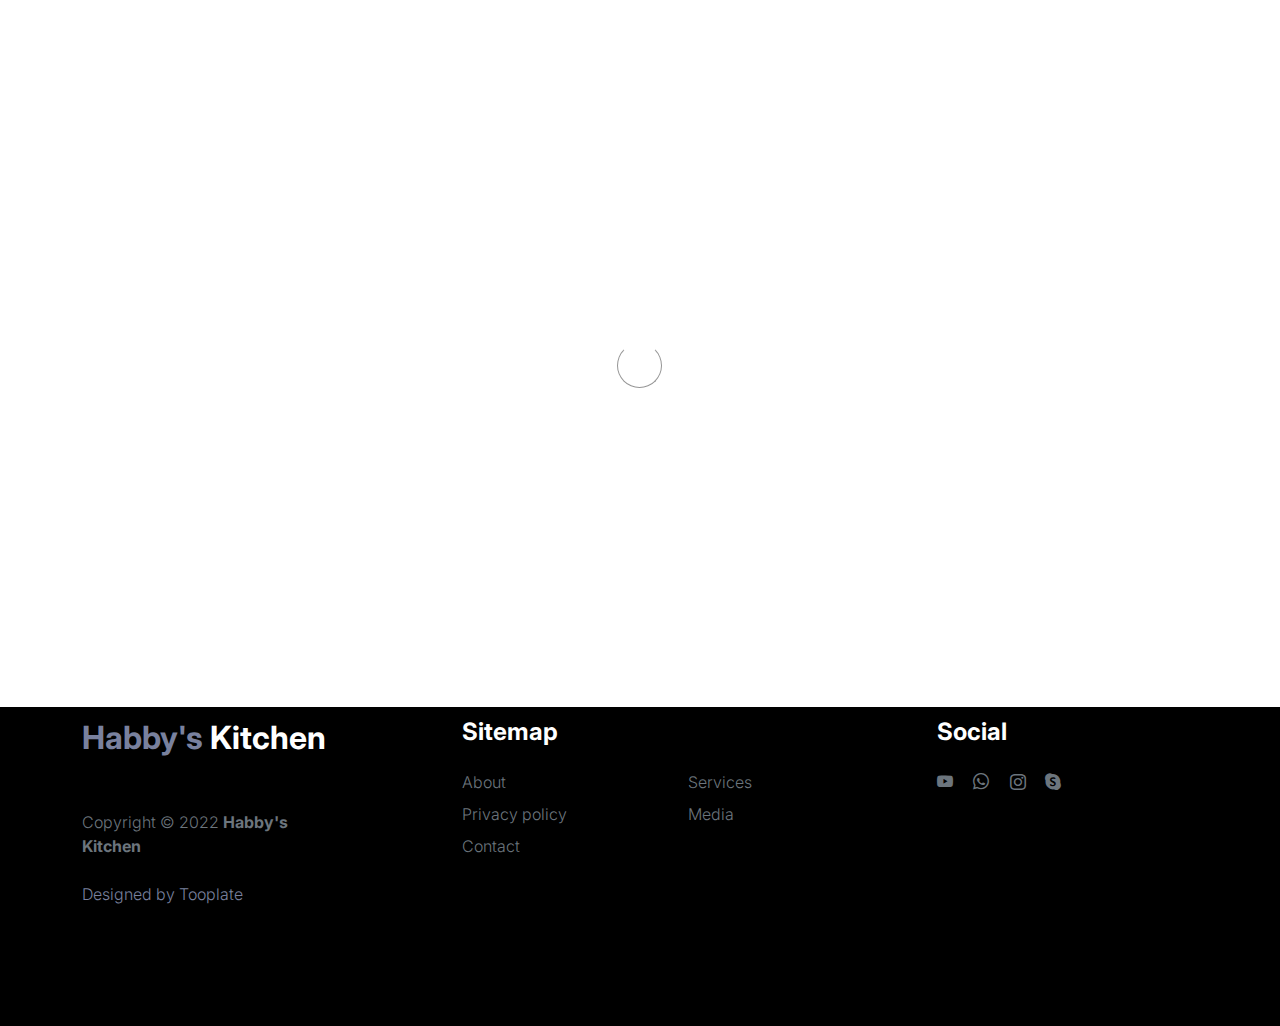
<file: sign-in.html>
<!doctype html>
<html lang="en">
    <head>
        <meta charset="utf-8">
        <meta name="viewport" content="width=device-width, initial-scale=1">

        <meta name="description" content="">
        <meta name="author" content="">

        <title>Habby's Kitchen</title>

        <!-- CSS FILES -->
        <link rel="preconnect" href="https://fonts.googleapis.com">

        <link rel="preconnect" href="https://fonts.gstatic.com" crossorigin>

        <link href="https://fonts.googleapis.com/css2?family=Inter:wght@100;300;400;700;900&display=swap" rel="stylesheet">

        <link href="css/bootstrap.min.css" rel="stylesheet">
        <link href="css/bootstrap-icons.css" rel="stylesheet">

        <link rel="stylesheet" href="css/slick.css"/>

        <link href="css/tooplate-little-fashion.css" rel="stylesheet">
        
<!--

Tooplate 2127 Little Fashion

https://www.tooplate.com/view/2127-little-fashion

-->
    </head>
    
    <body>

        <section class="preloader">
            <div class="spinner">
                <span class="sk-inner-circle"></span>
            </div>
        </section>
    
        <main>

            <section class="sign-in-form section-padding">
                <div class="container">
                    <div class="row">

                        <div class="col-lg-8 mx-auto col-12">

                            <h1 class="hero-title text-center mb-5">Sign In</h1>

                            <div class="row">
                                <div class="col-lg-8 col-11 mx-auto">
                                    <form role="form" method="post">

                                        <div class="form-floating mb-4 p-0">
                                            <input type="email" name="email" id="email" pattern="[^ @]*@[^ @]*" class="form-control" placeholder="Email address" required>

                                            <label for="email">Email address</label>
                                        </div>

                                        <div class="form-floating p-0">
                                            <input type="password" name="password" id="password" class="form-control" placeholder="Password" required>

                                            <label for="password">Password</label>
                                        </div>

                                        <button type="submit" class="btn custom-btn form-control mt-4 mb-3">
                                            Sign in
                                        </button>

                                        <p class="text-center">Don’t have an account? <a href="sign-up.html">Create One</a></p>

                                    </form>
                                </div>
                            </div>
                            
                        </div>

                    </div>
                </div>
            </section>

        </main>

        <footer class="site-footer">
            <div class="container">
                <div class="row">

                    <div class="col-lg-3 col-10 me-auto mb-4">
                        <h4 class="text-white mb-3"><a href="index.html">Habby's</a> Kitchen</h4>
                        <p class="copyright-text text-muted mt-lg-5 mb-4 mb-lg-0">Copyright © 2022 <strong>Habby's Kitchen</strong></p>
                        <br>
                        <p class="copyright-text">Designed by <a href="https://www.tooplate.com/" target="_blank">Tooplate</a></p>
                    </div>

                    <div class="col-lg-5 col-8">
                        <h5 class="text-white mb-3">Sitemap</h5>

                        <ul class="footer-menu d-flex flex-wrap">
                            <li class="footer-menu-item"><a href="about.html" class="footer-menu-link">About</a></li>

                            <li class="footer-menu-item"><a href="#" class="footer-menu-link">Services</a></li>

                            <li class="footer-menu-item"><a href="#" class="footer-menu-link">Privacy policy</a></li>

                            <li class="footer-menu-item"><a href="#" class="footer-menu-link">Media</a></li>

                            <li class="footer-menu-item"><a href="#" class="footer-menu-link">Contact</a></li>
                        </ul>
                    </div>

                    <div class="col-lg-3 col-4">
                        <h5 class="text-white mb-3">Social</h5>

                        <ul class="social-icon">

                            <li><a href="#" class="social-icon-link bi-youtube"></a></li>

                            <li><a href="#" class="social-icon-link bi-whatsapp"></a></li>

                            <li><a href="#" class="social-icon-link bi-instagram"></a></li>

                            <li><a href="#" class="social-icon-link bi-skype"></a></li>
                        </ul>
                    </div>

                </div>
            </div>
        </footer>

        <!-- JAVASCRIPT FILES -->
        <script src="js/jquery.min.js"></script>
        <script src="js/bootstrap.bundle.min.js"></script>
        <script src="js/Headroom.js"></script>
        <script src="js/jQuery.headroom.js"></script>
        <script src="js/slick.min.js"></script>
        <script src="js/custom.js"></script>

    </body>
</html>
</file>
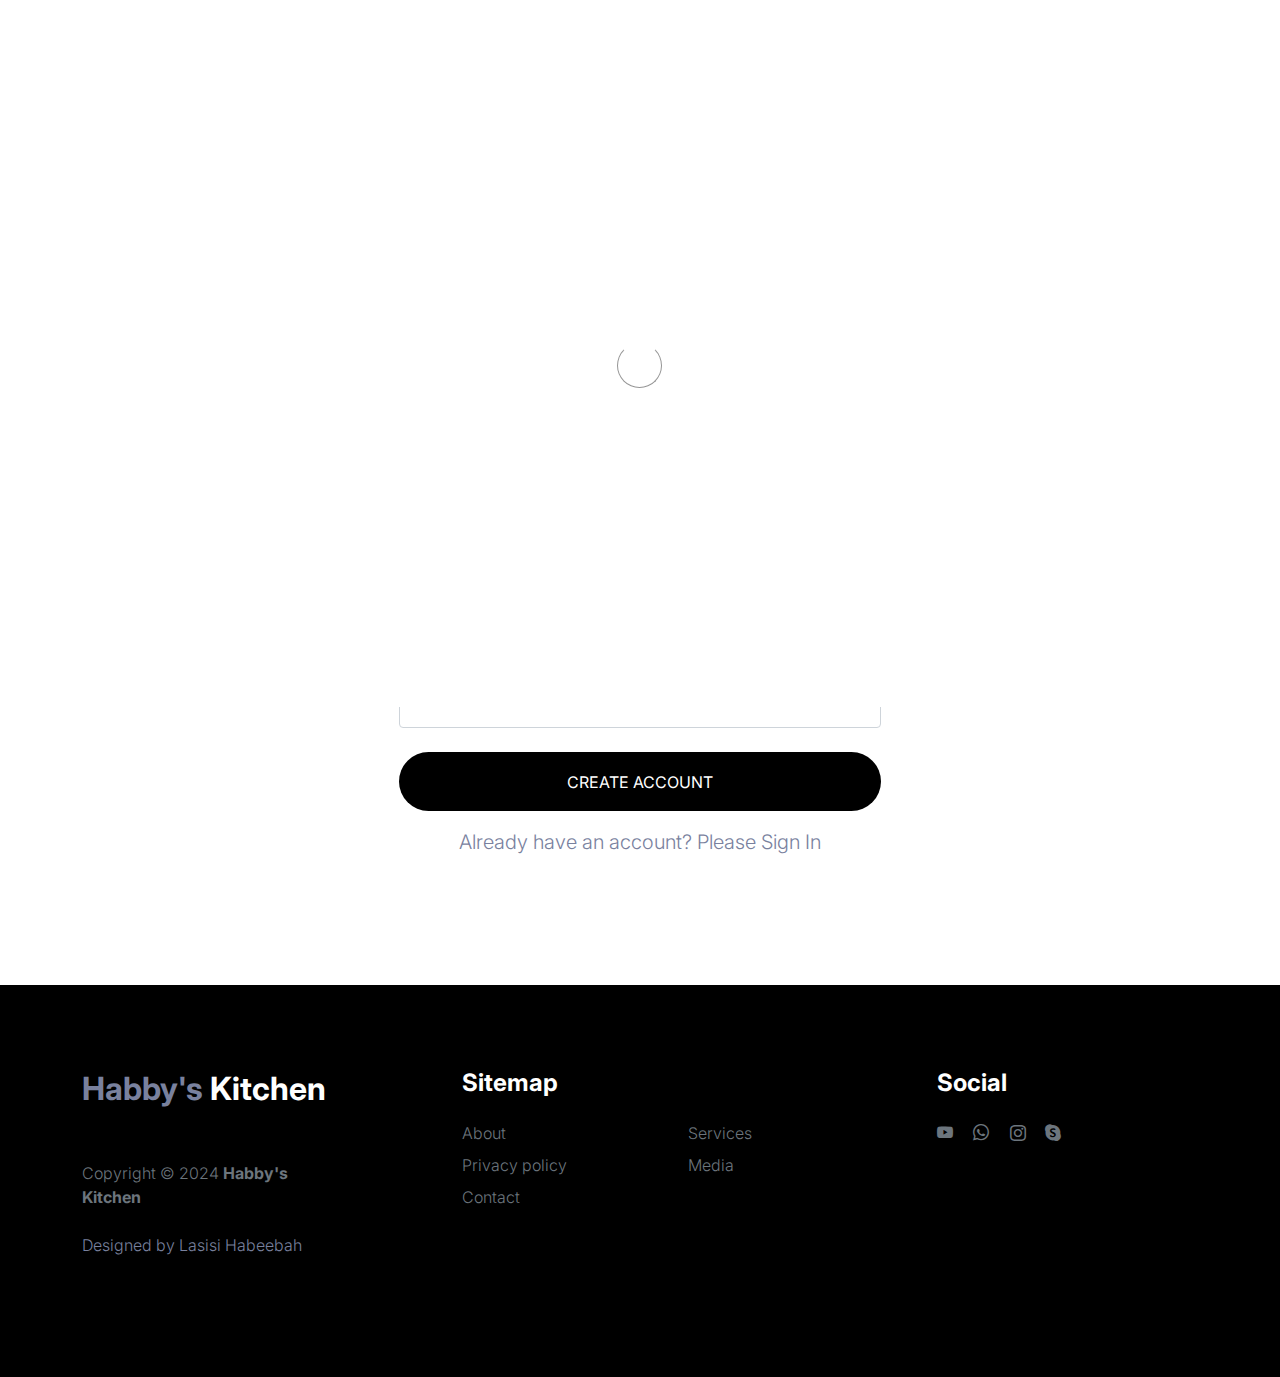
<file: sign-up.html>
<!doctype html>
<html lang="en">
    <head>
        <meta charset="utf-8">
        <meta name="viewport" content="width=device-width, initial-scale=1">

        <meta name="description" content="">
        <meta name="author" content="">

        <title>Habby's Kitchen</title>

        <!-- CSS FILES -->
        <link rel="preconnect" href="https://fonts.googleapis.com">

        <link rel="preconnect" href="https://fonts.gstatic.com" crossorigin>

        <link href="https://fonts.googleapis.com/css2?family=Inter:wght@100;300;400;700;900&display=swap" rel="stylesheet">

        <link href="css/bootstrap.min.css" rel="stylesheet">
        <link href="css/bootstrap-icons.css" rel="stylesheet">

        <link rel="stylesheet" href="css/slick.css"/>

        <link href="css/tooplate-little-fashion.css" rel="stylesheet">
        
<!--

Tooplate 2127 Little Fashion

https://www.tooplate.com/view/2127-little-fashion

-->
    </head>
    
    <body>

        <section class="preloader">
            <div class="spinner">
                <span class="sk-inner-circle"></span>
            </div>
        </section>
    
        <main>

            <section class="sign-in-form section-padding">
                <div class="container">
                    <div class="row">

                        <div class="col-lg-8 mx-auto col-12">

                            <h1 class="hero-title text-center mb-5">Sign Up</h1>

                            <div class="social-login d-flex flex-column w-50 m-auto">
                                
                                <a href="#" class="btn custom-btn social-btn mb-4">
                                    <i class="bi bi-google me-3"></i>

                                    Continue with Google
                                </a>

                                <a href="#" class="btn custom-btn social-btn">
                                    <i class="bi bi-facebook me-3"></i>

                                    Continue with Facebook
                                </a>
                            </div>

                            <div class="div-separator w-50 m-auto my-5"><span>or</span></div>

                            <div class="row">
                                <div class="col-lg-8 col-11 mx-auto">
                                    <form role="form" method="post">

                                        <div class="form-floating">
                                            <input type="email" name="email" id="email" pattern="[^ @]*@[^ @]*" class="form-control" placeholder="Email address" required>

                                            <label for="email">Email address</label>
                                        </div>

                                        <div class="form-floating my-4">
                                            <input type="password" name="password" id="password" pattern="[0-9a-zA-Z]{4,10}" class="form-control" placeholder="Password" required>

                                            <label for="password">Password</label>
                                            
                                            <p class="text-center">* shall include 0-9 a-z A-Z in 4 to 10 characters</p>
                                        </div>

                                        <div class="form-floating">
                                            <input type="password" name="confirm_password" id="confirm_password" pattern="[0-9a-zA-Z]{4,10}" class="form-control" placeholder="Password" required>

                                            <label for="confirm_password">Password Confirmation</label>
                                        </div>

                                        <button type="submit" class="btn custom-btn form-control mt-4 mb-3">
                                            Create account
                                        </button>

                                        <p class="text-center">Already have an account? Please <a href="sign-in.html">Sign In</a></p>

                                    </form>
                                </div>
                            </div>
                            
                        </div>

                    </div>
                </div>
            </section>

        </main>

        <footer class="site-footer">
            <div class="container">
                <div class="row">

                    <div class="col-lg-3 col-10 me-auto mb-4">
                        <h4 class="text-white mb-3"><a href="index.html">Habby's</a> Kitchen</h4>
                        <p class="copyright-text text-muted mt-lg-5 mb-4 mb-lg-0">Copyright © 2024 <strong>Habby's Kitchen</strong></p>
                        <br>
                        <p class="copyright-text">Designed by <a href="https://www.tooplate.com/" target="_blank">Lasisi Habeebah</a></p>
                    </div>

                    <div class="col-lg-5 col-8">
                        <h5 class="text-white mb-3">Sitemap</h5>

                        <ul class="footer-menu d-flex flex-wrap">
                            <li class="footer-menu-item"><a href="about.html" class="footer-menu-link">About</a></li>

                            <li class="footer-menu-item"><a href="#" class="footer-menu-link">Services</a></li>

                            <li class="footer-menu-item"><a href="#" class="footer-menu-link">Privacy policy</a></li>

                            <li class="footer-menu-item"><a href="#" class="footer-menu-link">Media</a></li>

                            <li class="footer-menu-item"><a href="#" class="footer-menu-link">Contact</a></li>
                        </ul>
                    </div>

                    <div class="col-lg-3 col-4">
                        <h5 class="text-white mb-3">Social</h5>

                        <ul class="social-icon">

                            <li><a href="#" class="social-icon-link bi-youtube"></a></li>

                            <li><a href="#" class="social-icon-link bi-whatsapp"></a></li>

                            <li><a href="#" class="social-icon-link bi-instagram"></a></li>

                            <li><a href="#" class="social-icon-link bi-skype"></a></li>
                        </ul>
                    </div>

                </div>
            </div>
        </footer>

        <!-- JAVASCRIPT FILES -->
        <script src="js/jquery.min.js"></script>
        <script src="js/bootstrap.bundle.min.js"></script>
        <script src="js/Headroom.js"></script>
        <script src="js/jQuery.headroom.js"></script>
        <script src="js/slick.min.js"></script>
        <script src="js/custom.js"></script>

    </body>
</html>
</file>
<file: css/tooplate-little-fashion.css>
/*

Tooplate 2127 Little Fashion

https://www.tooplate.com/view/2127-little-fashion

*/


/*---------------------------------------
  CUSTOM PROPERTIES ( VARIABLES )             
-----------------------------------------*/
:root {
  --white-color:                #FFFFFF;
  --primary-color:              #FF4400;
  --section-bg-color:           #5e5354;
  --dark-color:                 #000000;
  --grey-color:                 #789696;
  --p-color:                    #79819e;

  --body-font-family:           'Inter', sans-serif;

  --h5-font-size:               24px;
  --p-font-size:                20px;
  --copyright-text-font-size:   16px;
  --product-link-font-size:     14px;
  --custom-link-font-size:      12px;

  --font-weight-thin:           100;
  --font-weight-light:          300;
  --font-weight-normal:         400;
  --font-weight-bold:           700;
  --font-weight-black:          900;
}

body,
html {
  height: 100%;
}

html {
  scroll-behavior: smooth;
}

@media screen and (prefers-reduced-motion: reduce) {
  html {
    scroll-behavior: auto;
  }
}

body {
    background: var(--white-color);
    font-family: var(--body-font-family);    
    position: relative;
}

/*---------------------------------------
  TYPOGRAPHY               
-----------------------------------------*/

h2,
h3,
h4,
h5,
h6 {
  color: var(--dark-color);
  line-height: inherit;
}

h1,
h2,
h3,
h4,
h5,
h6 {
  font-weight: var(--font-weight-bold);
}

h1,
h2 {
  font-weight: var(--font-weight-black);
}

h1 {
  font-size: 64px;
  line-height: normal;
}

h2 {
  font-size: 42px;
}

h3 {
  font-size: 36px;
}

h4 {
  font-size: 32px;
}

h5 {
  font-size: 24px;
}

h6 {
  font-size: 20px;
}

p {
  color: var(--p-color);
  font-size: var(--p-font-size);
  font-weight: var(--font-weight-light);
}

a, 
button {
  touch-action: manipulation;
  transition: all 0.3s;
}

a {
  color: var(--p-color);
  text-decoration: none;
}

a:hover {
  color: var(--primary-color);
}

.text-primary {
  color: var(--primary-color) !important;
}

::selection {
  background: var(--primary-color);
  color: var(--white-color);
}

/*---------------------------------------
  CUSTOM LINK               
-----------------------------------------*/
.custom-link {
  color: var(--p-color);
  font-size: var(--custom-link-font-size);
  font-weight: var(--font-weight-bold);
  text-transform: uppercase;
  position: relative;
}

.custom-link i {
  position: absolute;
  opacity: 0;
  bottom: 0;
  left: 100%;
  transition: all 0.3s;
  line-height: normal;
}

.custom-link:hover i {
  opacity: 1;
  left: 101%;
}

.lead {
  font-size: 1.5rem;
  font-weight: var(--font-weight-thin);
}

b,
strong {
  font-weight: var(--font-weight-bold);
}

/*---------------------------------------
  PRE LOADER               
-----------------------------------------*/
.preloader {
  position: fixed;
  top: 0;
  left: 0;
  width: 100%;
  height: 100%;
  z-index: 99999;
  display: flex;
  flex-flow: row nowrap;
  justify-content: center;
  align-items: center;
  background: none repeat scroll 0 0 var(--white-color);
}

.spinner {
  border: 1px solid transparent;
  border-radius: 5px;
  position: relative;
}

.spinner::before {
  content: '';
  box-sizing: border-box;
  position: absolute;
  top: 50%;
  left: 50%;
  width: 45px;
  height: 45px;
  margin-top: -10px;
  margin-left: -23px;
  border-radius: 50%;
  border: 1px solid #959595;
  border-top-color: var(--white-color);
  animation: spinner .9s linear infinite;
}

@keyframes spinner {
  to {transform: rotate(360deg);}
}

/*---------------------------------------
  CUSTOM BUTTON & ICON              
-----------------------------------------*/
.custom-btn {
  background: var(--dark-color);
  border-radius: 50px;
  color: var(--white-color);
  font-size: var(--copyright-text-font-size);
  text-transform: uppercase;
  padding: 16.50px 20px;
}

.social-btn {
  background: transparent;
  border: 1px solid var(--grey-color);
  color: var(--dark-color);
  text-transform: none;
}

.social-btn:hover {
  border-color: transparent;
}

.cart-form-select {
  border-radius: 0;
  padding-top: 15px;
  padding-bottom: 15px;
}

.cart-btn {
  border-radius: 0;
  width: 100%;
  font-size: var(--product-link-font-size);
}

.custom-btn:hover,
.slick-slideshow .custom-btn:hover {
  background: var(--primary-color);
  color: var(--white-color);
}

.custom-icon {
  color: var(--p-color);
  font-size: 24px;
}

.custom-icon {
  display: inline-block;
  vertical-align: middle;
}

.bi-bag.custom-icon {
  font-size: 17px;
}

.featured-icon {
  color: var(--grey-color);
  font-size: 52px;
}

/*---------------------------------------
  DIV SEPARATOR               
-----------------------------------------*/
.div-separator {
  position: relative;
}

.div-separator::before {
  content: "";
  height: 1px;
  background: var(--grey-color);
  display: block;
  width: 100%;
}

.div-separator span {
  position: absolute;
  top: 50%;
  margin-left: -22.5px;
  left: 50%;
  text-align: center;
  background: var(--white-color);
  margin-top: -11px;
  color: var(--dark-color);
  font-weight: var(--font-weight-bold);
  font-size: 14px;
  width: 35px;
  text-transform: uppercase;
}

/*---------------------------------------
  FULL IMAGE               
-----------------------------------------*/
.full-image-img {
  display: block;
  position: absolute;
  z-index: -1;
  right: 0;
  width: 100%;
  bottom: -120px;
  min-width: 650px;
}

@media (min-width: 1600px) {
  .full-image-img {
    bottom: -200px;
  }
}

/*---------------------------------------
  NAVIGATION               
-----------------------------------------*/
.navbar {
  background: var(--white-color);
  position: fixed;
  top: 0;
  right: 0;
  left: 0;
  padding: 25px 0;
  z-index: 2;
  will-change: transform;
  transition: transform 300ms linear;
}

.navbar span, h2 span, h4 span {
	color: var(--primary-color);
}

.navbar.headroom--not-top {
  padding: 20px 0;
}

.headroom--pinned {
  transform: translate(0, 0);
}

.headroom--unpinned {
  transform: translate(0, -150%);
}

.navbar-brand {
  color: var(--dark-color);
  font-size: 24px;
  font-weight: var(--font-weight-light);
  margin: 0;
  padding: 0;
}

.navbar-expand-lg .navbar-nav .nav-link {
  display: inline-block;
  padding: 0;
  margin-right: 1.5rem;
  margin-left: 1.5rem;
}

.nav-link {
  color: var(--p-color);
  font-size: 16px;
  position: relative;
}

.navbar .nav-link::after {
  position: absolute;
  top: 100%;
  left: 0;
  width: 100%;
  height: 2px;
  background: var(--grey-color);
  content: '';
  opacity: 0;
  -webkit-transition: opacity 0.3s, -webkit-transform 0.3s;
  -moz-transition: opacity 0.3s, -moz-transform 0.3s;
  transition: opacity 0.3s, transform 0.3s;
  -webkit-transform: translateY(10px);
  -moz-transform: translateY(10px);
  transform: translateY(10px);
}

.navbar .nav-link.active::after, 
.navbar .nav-link:hover::after {
  opacity: 1;
  -webkit-transform: translateY(0px);
  -moz-transform: translateY(0px);
  transform: translateY(0px);
}

.navbar .nav-link.active,
.navbar .nav-link:hover {
  color: var(--primary-color);
}

.nav-link:focus, 
.nav-link:hover {
  color: var(--p-color);
}

.navbar-toggler {
  border: 0;
  padding: 0;
  cursor: pointer;
  margin: 0;
  width: 30px;
  height: 35px;
  outline: none;
}

.navbar-toggler:focus {
  outline: none;
  box-shadow: none;
}

.navbar-toggler[aria-expanded="true"] .navbar-toggler-icon {
  background: transparent;
}

.navbar-toggler[aria-expanded="true"] .navbar-toggler-icon:before,
.navbar-toggler[aria-expanded="true"] .navbar-toggler-icon:after {
  transition: top 300ms 50ms ease, -webkit-transform 300ms 350ms ease;
  transition: top 300ms 50ms ease, transform 300ms 350ms ease;
  transition: top 300ms 50ms ease, transform 300ms 350ms ease, -webkit-transform 300ms 350ms ease;
  top: 0;
}

.navbar-toggler[aria-expanded="true"] .navbar-toggler-icon:before {
  transform: rotate(45deg);
}

.navbar-toggler[aria-expanded="true"] .navbar-toggler-icon:after {
  transform: rotate(-45deg);
}

.navbar-toggler .navbar-toggler-icon {
  background: var(--dark-color);
  transition: background 10ms 300ms ease;
  display: block;
  width: 30px;
  height: 2px;
  position: relative;
}

.navbar-toggler .navbar-toggler-icon::before,
.navbar-toggler .navbar-toggler-icon::after {
  transition: top 300ms 350ms ease, -webkit-transform 300ms 50ms ease;
  transition: top 300ms 350ms ease, transform 300ms 50ms ease;
  transition: top 300ms 350ms ease, transform 300ms 50ms ease, -webkit-transform 300ms 50ms ease;
  position: absolute;
  right: 0;
  left: 0;
  background: var(--dark-color);
  width: 30px;
  height: 2px;
  content: '';
}

.navbar-toggler .navbar-toggler-icon:before {
  top: -8px;
}

.navbar-toggler .navbar-toggler-icon:after {
  top: 8px;
}

/*---------------------------------------
  SITE HEADER              
-----------------------------------------*/
.site-header {
  background-color: var(--section-bg-color);
  position: relative;
  overflow: hidden;
  margin-top: 86px;
}

.site-header.section-padding {
  padding-top: 7rem;
  padding-bottom: 7rem;
}

.site-header.section-padding-img {
  padding-top: 10rem;
  padding-bottom: 10rem;
}

.header-image {
  position: absolute;
  top: 0;
  right: 0;
  width: 50%;
  height: 100%;
  object-fit: cover;
}

/*---------------------------------------
  SLICK SLIDESHOW               
-----------------------------------------*/
@media (min-width: 992px) {
  .slick-slideshow {
    height: 100vh;
  }
}

.slick-slideshow {
  margin-top: 86px;
}

.slick-title {
  color: var(--white-color);
}

.slick-custom {
  position: relative;
}

.slick-custom img {
  width: 100%;
  object-fit: cover;
}

.slick-bottom {
  background: linear-gradient(to top, var(--dark-color), transparent 90%);
  position: absolute;
  z-index: 2;
  bottom: 0;
  right: 0;
  left: 0;
  width: 100%;
  height: 100%;
}

.slick-bottom .container {
  position: absolute;
  top: 40%;
  left: 50%;
  transform: translate(-50%, -40%);
}

.slick-overlay {
  background: linear-gradient(to top, #000, transparent 120%);
  position: absolute;
  top: 0;
  right: 0;
  bottom: 0;
  left: 0;
}

.slick-slideshow .custom-btn {
  font-weight: var(--font-weight-bold);
  display: inline-block;
  padding-right: 32px;
  padding-left: 32px;
}

@media (min-width: 576px) {
  .slick-slideshow .slick-dots {
    max-width: 540px;
  }
}

@media (min-width: 768px) {
  .slick-slideshow .slick-dots {
    max-width: 720px;
  }
}

@media (min-width: 992px) {
  .slick-slideshow .slick-dots {
    max-width: 960px;
  }
}

@media (min-width: 1200px) {
  .slick-slideshow .slick-dots {
    max-width: 1140px;
  }
}

@media (min-width: 1400px) {
  .slick-slideshow .slick-dots {
    max-width: 1320px;
  }
}

.slick-slideshow .slick-dots {
  position: absolute;
  z-index: 2;
  top: 50%;
  left: 0;
  right: 0;
  transform: translate(0, -50%);
  margin: 0 auto;
  padding: 0;
}

.slick-slideshow .slick-dots li {
  background: transparent;
  border: 5px solid rgba(255, 255, 255, 0.35);
  border-radius: 100%;
  display: block;
  width: 30px;
  height: 30px;
  margin: 10px;
  padding: 5px;
  margin-left: auto;
  cursor: pointer;
}

.slick-slideshow .slick-dots button {
  background: transparent;
  border: none;
  color: transparent;
  display: block;
  width: 100%;
  height: 0;
  margin: 0;
  padding: 0;
  outline: none;
  height: 0;
}

.slick-slideshow .slick-dots li:hover,
.slick-slideshow .slick-dots .slick-active {
  background: var(--white-color);
}

/*---------------------------------------
  CUSTOM CIRCLE IMAGES               
-----------------------------------------*/

.custom-circle-image {
  border-radius: 100px;
  width: 55px;
  height: 55px;
}

.custom-circle-image.team-image {
  width: 85px;
  height: 85px;
}

/*---------------------------------------
  TESTIMONIAL               
-----------------------------------------*/
.slick-testimonial .slick-list,
.slick-testimonial .slick-track {
  height: 100%;
}

.slick-testimonial {
  margin: auto;
}

.slick-testimonial-caption {
  quotes: '❝' '❞';
  position: relative;
  padding: 5rem 7rem;
}

.slick-testimonial-caption::before {
  content: open-quote;
  display: inline-block;
  color: var(--primary-color);
  font-family: auto;
  font-size: 100px;
  height: 0;
  position: absolute;
  top: 0;
  left: 0;
}

.slick-testimonial .slick-dots {
  text-align: center;
}

.slick-testimonial .slick-dots li {
  background: var(--grey-color);
  display: inline-block;
  vertical-align: top;
  width: 16%;
  height: 1px;
}

.slick-testimonial .slick-dots button {
  background: transparent;
  border: none;
  color: transparent;
  display: block;
  width: 100%;
  height: 0;
  margin: 0;
  padding: 0;
}

.slick-testimonial .slick-dots li:hover,
.slick-testimonial .slick-dots .slick-active {
  background: var(--dark-color);
}

/*---------------------------------------
  SECTION               
-----------------------------------------*/
section {
  content-visibility: auto;
  contain-intrinsic-size: 700px;
}

.section-padding {
  padding-top: 7rem;
  padding-bottom: 7rem;
}

.featured {
  background: var(--section-bg-color);
}

/*---------------------------------------
  ABOUT               
-----------------------------------------*/
.about .nav-pills .nav-item {
  width: 100%;
}

.about .nav-pills .nav-link {
  color: var(--grey-color);
  font-size: 18px;
  font-weight: var(--font-weight-bold);
  border-left: 1px solid var(--grey-color);
  border-radius: 0;
  padding-right: 0;
}

.about .nav-pills .nav-link:hover,
.about .nav-pills .nav-link.active, 
.about .nav-pills .show>.nav-link {
  background: transparent;
  border-left-color: var(--primary-color);
  color: var(--primary-color);
}

/*---------------------------------------
  FAQ ACCORDION               
-----------------------------------------*/
.accordion-item {
  background-color: transparent;
  border-top: 0;
  border-right: 0;
  border-left: 0;
}

.accordion-button {
  background-color: transparent;
  box-shadow: none;
}

.accordion-button:not(.collapsed) {
  background: transparent;
  box-shadow: none;
}

button:focus:not(:focus-visible) {
  border-color: transparent;
  box-shadow: none;
}

.accordion-body {
  border-top: 1px solid rgba(0,0,0,.125);
}

.accordion-button {
  font-size: 1.5rem;
  font-weight: var(--font-weight-normal);
  padding-top: 1.5rem;
  padding-right: 0;
  padding-bottom: 1.5rem;
  padding-left: 0;
}

.accordion-body {
  padding: 2rem 0;
}

/*---------------------------------------
  TEAM MEMBERS               
-----------------------------------------*/
.team {
  background: var(--grey-color);
}

.team-thumb {
  background: var(--white-color);
  position: relative;
  border-radius: .25rem;
  padding: 42px 32px;
}

.team-info {
  width: 100%;
}

.custom-modal-btn {
  background: var(--grey-color);
  color: var(--white-color);
  position: absolute;
  top: 0;
  right: 0;
  bottom: 0;
  margin: auto 32px;
  width: 42px;
  height: 42px;
}

.modal-body {
  padding: 4rem;
}

.modal-header {
  padding-top: 7rem;
  padding-bottom: 5rem;
}

.modal-header .btn-close {
  position: absolute;
  top: 0;
  right: 0;
  font-size: 24px;
  margin: 32px;
}

#cart-modal .modal-header .btn-close {
  z-index: 2;
  margin: 22px;
}

#cart-modal .modal-header {
  border-bottom: 0;
  padding: 0;
}

#cart-modal .modal-footer {
  padding: 2rem 4rem;
}

/*---------------------------------------
  SKILL - PROGRESS BAR               
-----------------------------------------*/
.skill-thumb strong {
  display: inline-block;
  margin-bottom: 6px;
}

.skill-thumb span {
  color: var(--dark-color);
  font-size: 24px;
  font-weight: var(--font-weight-bold);
}

.skill-thumb .progress {
  background: var(--white-color);
  box-shadow: none;
  border-radius: 100px;
  height: 1px;
  margin-bottom: 16px;
}

.skill-thumb .progress .progress-bar-primary {
  background: var(--grey-color);
}

/*---------------------------------------
  PRODUCT               
-----------------------------------------*/
.front-product {
  background: var(--section-bg-color);
}

.product-thumb {
  background: var(--white-color);
  position: relative;
  transition: all 0.5s ease-out;
}

.product-image {
  transition: all 0.5s ease-out;
}

.product-thumb:hover .product-image {
  box-shadow: 0 1rem 3rem rgba(0,0,0,.175);
}

.product-top {
  position: absolute;
  top: 0;
  right: 0;
  left: 0;
  margin: 20px;
}

.product-info {
  padding: 30px 20px;
}

.product-description,
.product-cart-thumb {
  padding: 0 20px;
}

.product-icon {
  color: var(--white-color);
}

.product-title-link {
  color: var(--dark-color);
}

.product-additional-link {
  display: inline-block;
  vertical-align: top;
  font-size: var(--product-link-font-size);
  margin-top: 32px;
  margin-right: 12px;
}

.product-alert {
  background: var(--white-color);
  color: var(--p-color);
  font-size: var(--custom-link-font-size);
  font-weight: var(--font-weight-bold);
  padding: 3px 10px;
}

.product-p {
  font-size: var(--product-link-font-size);
}

.view-all {
  text-transform: uppercase;
  color: var(--p-color);
  font-size: 13px;
  font-weight: var(--font-weight-bold);
  border-bottom: 2px solid var(--grey-color);
  padding-bottom: 6px;
}

/*---------------------------------------
  CONTACT              
-----------------------------------------*/
.contact-info {
  padding: 40px;
}

.contact-form .form-control {
  border-color: var(--grey-color);
  font-weight: var(--font-weight-normal);
}

.form-floating>label {
  color: var(--grey-color);
  font-weight: var(--font-weight-normal);
}

.contact-form button[type='submit'] {
  background: var(--dark-color);
  border: none;
  border-radius: 100px;
  color: var(--white-color);
  font-weight: var(--font-weight-bold);
  text-transform: uppercase;
  padding: 16px;
}

.contact-form button[type='submit']:hover {
  background: var(--primary-color);
}

/*---------------------------------------
  SITE FOOTER               
-----------------------------------------*/
.site-footer {
  background: var(--dark-color);
  padding-top: 5rem;
  padding-bottom: 5rem;
}

.footer-menu {
  margin: 0;
  padding: 0;
}

.footer-menu-item {
  display: block;
  width: 50%;
}

.footer-menu-link {
  color: #6c757d;
  font-weight: var(--font-weight-light);
  display: inline-block;
  vertical-align: top;
  margin-top: 4px;
  margin-bottom: 4px;
}

.site-footer .social-icon-link {
  margin-top: 4px;
}

.site-footer .social-icon-link:hover,
.footer-menu-link:hover {
  color: var(--white-color);
}

.copyright-text {
  font-size: var(--copyright-text-font-size);
}

/*---------------------------------------
  SOCIAL ICON               
-----------------------------------------*/
.social-icon {
  margin: 0;
  padding: 0;
}

.social-icon li {
  list-style: none;
  display: inline-block;
  vertical-align: top;
}

.social-icon-link {
  color: #6c757d;
  font-size: 1rem;
  display: inline-block;
  vertical-align: top;
  margin-bottom: 4px;
  margin-right: 15px;
}

.social-icon-link:hover {
  color: var(--primary-color);
}

/*---------------------------------------
  RESPONSIVE STYLES               
-----------------------------------------*/
@media screen and (max-width: 1200px) {
  h1 {
    font-size: 62px;
  }
}

@media screen and (max-width: 991px) {
  h1 {
    font-size: 42px;
    margin-bottom: 0;
  }

  h2 {
    font-size: 36px;
  }

  h3 {
    font-size: 32px;
  }

  h4 {
    font-size: 28px;
  }

  h5 {
    font-size: 24px;
  }

  h6 {
    font-size: 20px;
  }

  .lead {
    font-size: 16px;
  }

  .navbar-expand-lg .navbar-nav .nav-link {
    margin-top: 1rem;
  }

  .site-header {
    background-position: bottom;
  }

  #cart-modal .modal-header .btn-close {
    margin: 22px 14px;
  }

  .custom-btn {
    font-size: 14px;
    padding: 13.5px 20px;
  }

  .slick-slideshow .custom-btn {
    padding-right: 27px;
    padding-left: 27px;
  }

  .social-login,
  .div-separator {
    width: 75% !important;
  }

  #cart-modal .modal-footer .row {
    width: 100% !important;
  }

  .site-header.section-padding,
  .section-padding {
    padding-top: 4rem;
    padding-bottom: 4rem;
  }

  .site-header-image.section-padding {
    padding-bottom: 0;
  }

  .header-info {
    padding-top: 50px;
    padding-bottom: 100px;
  }

  .header-image {
    position: relative;
    top: auto;
    bottom: 0;
    left: 0;
    width: auto;
    height: auto;
  }

  .slick-testimonial-caption {
    padding: 6rem 3rem 4rem 3rem;
  }

  .slick-slideshow .slick-dots li {
    width: 25px;
    height: 25px;
  }

  .modal-header {
    padding-top: 6rem;
    padding-bottom: 2rem;
  }

  .modal-body {
    padding: 2rem;
  }

  #cart-modal .modal-footer {
    padding-right: 0;
    padding-left: 0;
  }

  #cart-modal .modal-body {
    padding: 4rem 2rem 2rem 2rem;
  }

  .full-image-img {
    bottom: 0;
  }
}
</file>
